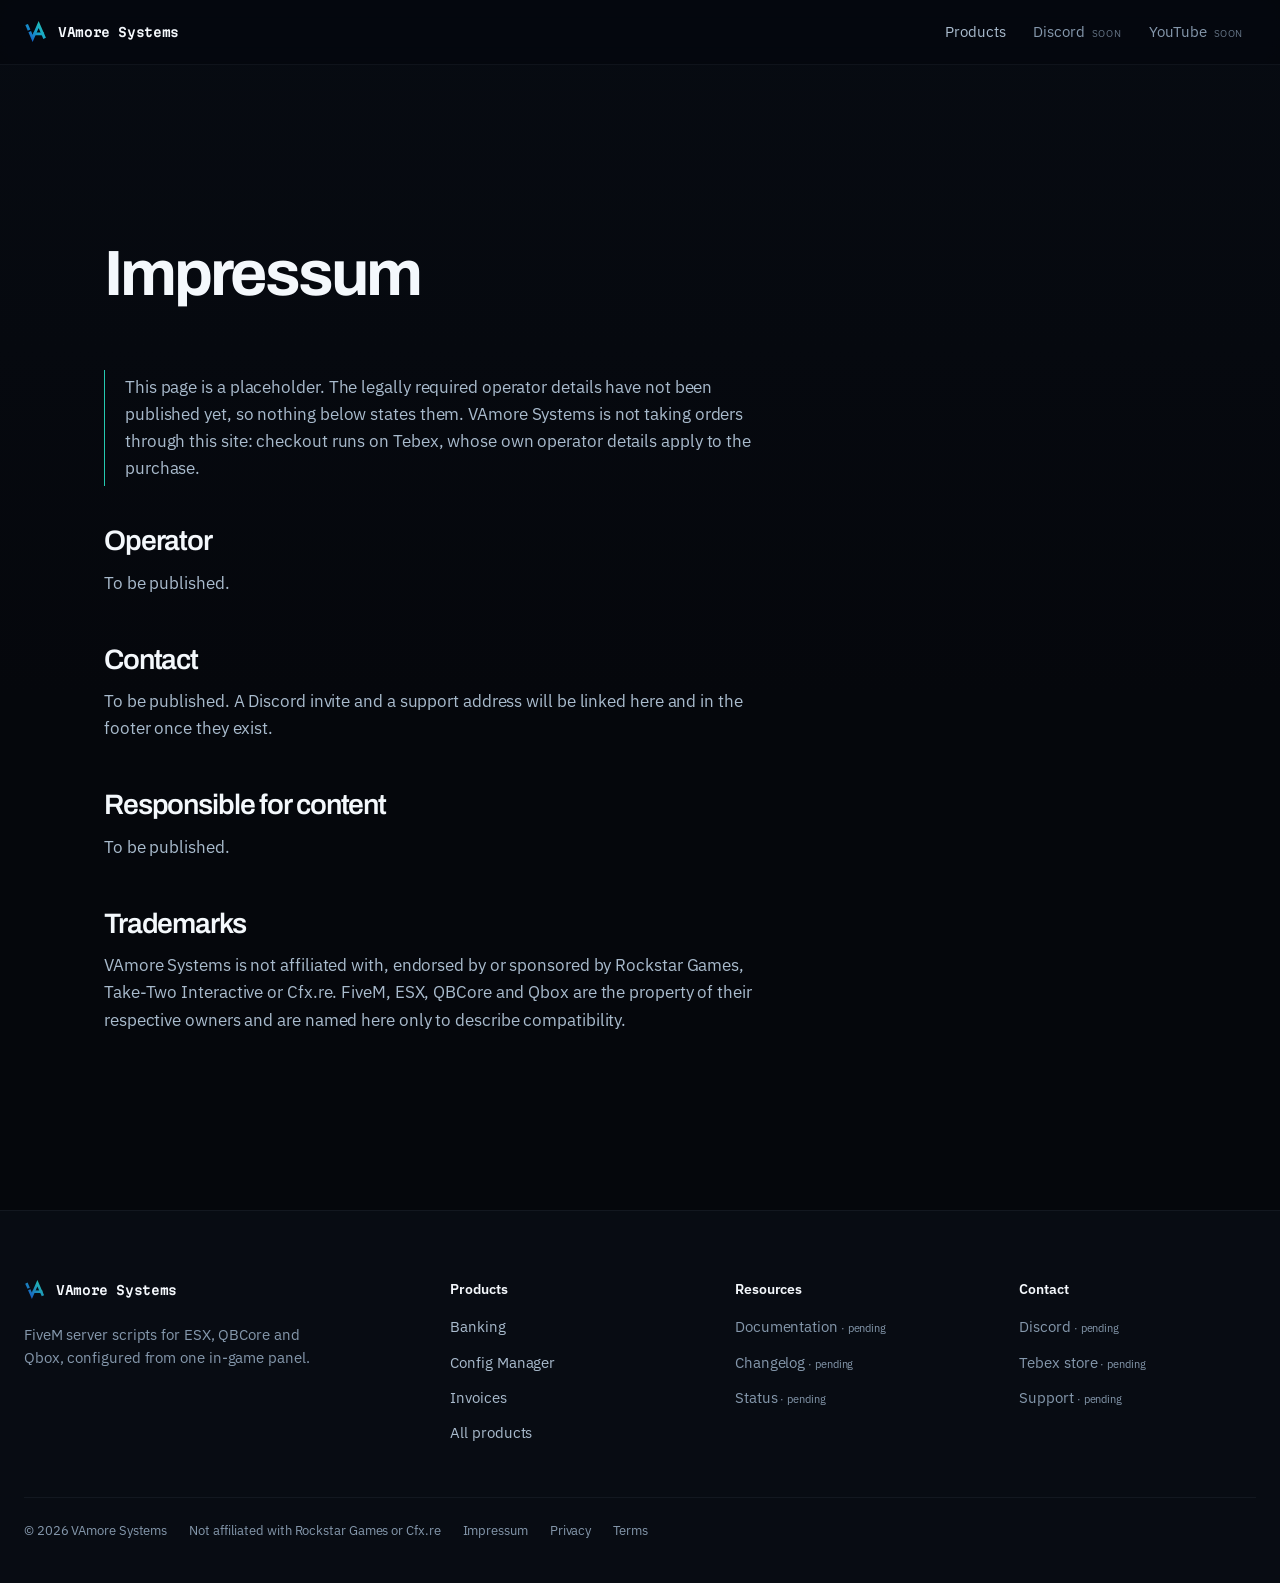
<file: legal/impressum.html>
<!doctype html>
<html lang="en">
<head>
<meta charset="utf-8">
<meta name="viewport" content="width=device-width, initial-scale=1">
<title>Impressum — VAmore Systems</title>
<meta name="description" content="Operator details for vamore.shop.">
<link rel="icon" href="../assets/vamore-favicon-32.png">
<link rel="preconnect" href="https://fonts.googleapis.com">
<link rel="preconnect" href="https://fonts.gstatic.com" crossorigin>
<link href="https://fonts.googleapis.com/css2?family=Archivo:wght@500;600;700&family=Azeret+Mono:wght@400;500&family=IBM+Plex+Sans:wght@400;500;600&family=Martian+Mono:wght@500;600&display=swap" rel="stylesheet">
<link rel="stylesheet" href="../style.css">
<!-- The entrance starts hidden, before the first paint, so the first screen
     never shows itself at full opacity and then fades in from nothing.
     The timer releases the page even if script.js never arrives. -->
<script>
  (function () {
    var root = document.documentElement;
    if (window.matchMedia('(prefers-reduced-motion: reduce)').matches) return;
    root.classList.add('js-entrance');
    window.setTimeout(function () { root.classList.remove('js-entrance'); }, 3000);
  })();
</script>

</head>
<body>
<a href="#main" class="skip">Skip to content</a>

<header class="nav">
  <div class="wrap-wide nav-inner">
    <a href="../index.html" class="brand">
      <svg width="24" height="24" viewBox="0 0 128 128" fill="none" aria-hidden="true">
        <defs><linearGradient id="vamMark" gradientUnits="userSpaceOnUse" x1="14" y1="104" x2="110" y2="20"><stop offset="0%" stop-color="#1450c8"></stop><stop offset="55%" stop-color="#17a2c9"></stop><stop offset="100%" stop-color="#25c9b0"></stop></linearGradient></defs>
        <path d="M14 24 L27 54" stroke="url(#vamMark)" stroke-width="15"></path>
        <path d="M30.5 62 L46 98 L78 24 L110 98" stroke="url(#vamMark)" stroke-width="15" stroke-linejoin="miter"></path>
        <path d="M50 74 H107" stroke="url(#vamMark)" stroke-width="15"></path>
      </svg>
      <span>VAmore Systems</span>
    </a>
    <nav class="nav-links" aria-label="Main">
      <a href="../products.html">Products</a>
      <!-- TODO: replace with the real Discord invite and YouTube channel. -->
      <span class="nav-soon">Discord</span>
      <span class="nav-soon">YouTube</span>
    </nav>
    <div class="nav-progress" aria-hidden="true"></div>
  </div>
</header>

<main id="main">
  <section>
    <div class="wrap">
      <div class="head">
        <h1>Impressum</h1>
      </div>

      <!-- TODO: replace this notice with the operator's real details before the store goes live.
           Required under § 5 DDG: name, address, contact, and (if applicable) VAT ID. -->
      <p class="notice">This page is a placeholder. The legally required operator details have not been
        published yet, so nothing below states them. VAmore Systems is not taking orders through this
        site: checkout runs on Tebex, whose own operator details apply to the purchase.</p>

      <div class="prose">
        <h2>Operator</h2>
        <p>To be published.</p>

        <h2>Contact</h2>
        <p>To be published. A Discord invite and a support address will be linked here and in the
          footer once they exist.</p>

        <h2>Responsible for content</h2>
        <p>To be published.</p>

        <h2>Trademarks</h2>
        <p>VAmore Systems is not affiliated with, endorsed by or sponsored by Rockstar Games, Take-Two
          Interactive or Cfx.re. FiveM, ESX, QBCore and Qbox are the property of their respective
          owners and are named here only to describe compatibility.</p>
      </div>
    </div>
  </section>
</main>
<footer class="foot">
  <div class="wrap-wide">
    <div class="foot-grid">
      <div class="foot-brand">
        <a href="../index.html" class="brand">
          <svg width="22" height="22" viewBox="0 0 128 128" fill="none" aria-hidden="true">
            <defs><linearGradient id="vamMarkF" gradientUnits="userSpaceOnUse" x1="14" y1="104" x2="110" y2="20"><stop offset="0%" stop-color="#1450c8"></stop><stop offset="100%" stop-color="#25c9b0"></stop></linearGradient></defs>
            <path d="M14 24 L27 54" stroke="url(#vamMarkF)" stroke-width="15"></path>
            <path d="M30.5 62 L46 98 L78 24 L110 98" stroke="url(#vamMarkF)" stroke-width="15" stroke-linejoin="miter"></path>
            <path d="M50 74 H107" stroke="url(#vamMarkF)" stroke-width="15"></path>
          </svg>
          <span>VAmore Systems</span>
        </a>
        <p>FiveM server scripts for ESX, QBCore and Qbox, configured from one in-game panel.</p>
      </div>
      <div class="foot-col">
        <span class="title">Products</span>
        <a href="../products/banking.html">Banking</a>
        <a href="../products/configpanel.html">Config Manager</a>
        <a href="../products/invoices.html">Invoices</a>
        <a href="../products.html">All products</a>
      </div>
      <div class="foot-col">
        <span class="title">Resources</span>
        <!-- TODO: replace with real URLs once they exist (docs, changelog, status). -->
        <span class="pending">Documentation</span>
        <span class="pending">Changelog</span>
        <span class="pending">Status</span>
      </div>
      <div class="foot-col">
        <span class="title">Contact</span>
        <!-- TODO: replace with the real Discord invite and Tebex storefront URL. -->
        <span class="pending">Discord</span>
        <span class="pending">Tebex store</span>
        <span class="pending">Support</span>
      </div>
    </div>
    <div class="foot-legal">
      <span>&copy; <span data-year>2026</span> VAmore Systems</span>
      <span>Not affiliated with Rockstar Games or Cfx.re</span>
      <a href="../legal/impressum.html">Impressum</a>
      <a href="../legal/privacy.html">Privacy</a>
      <a href="../legal/terms.html">Terms</a>
    </div>
  </div>
</footer>

<script src="../script.js"></script>
</body>
</html>
</file>
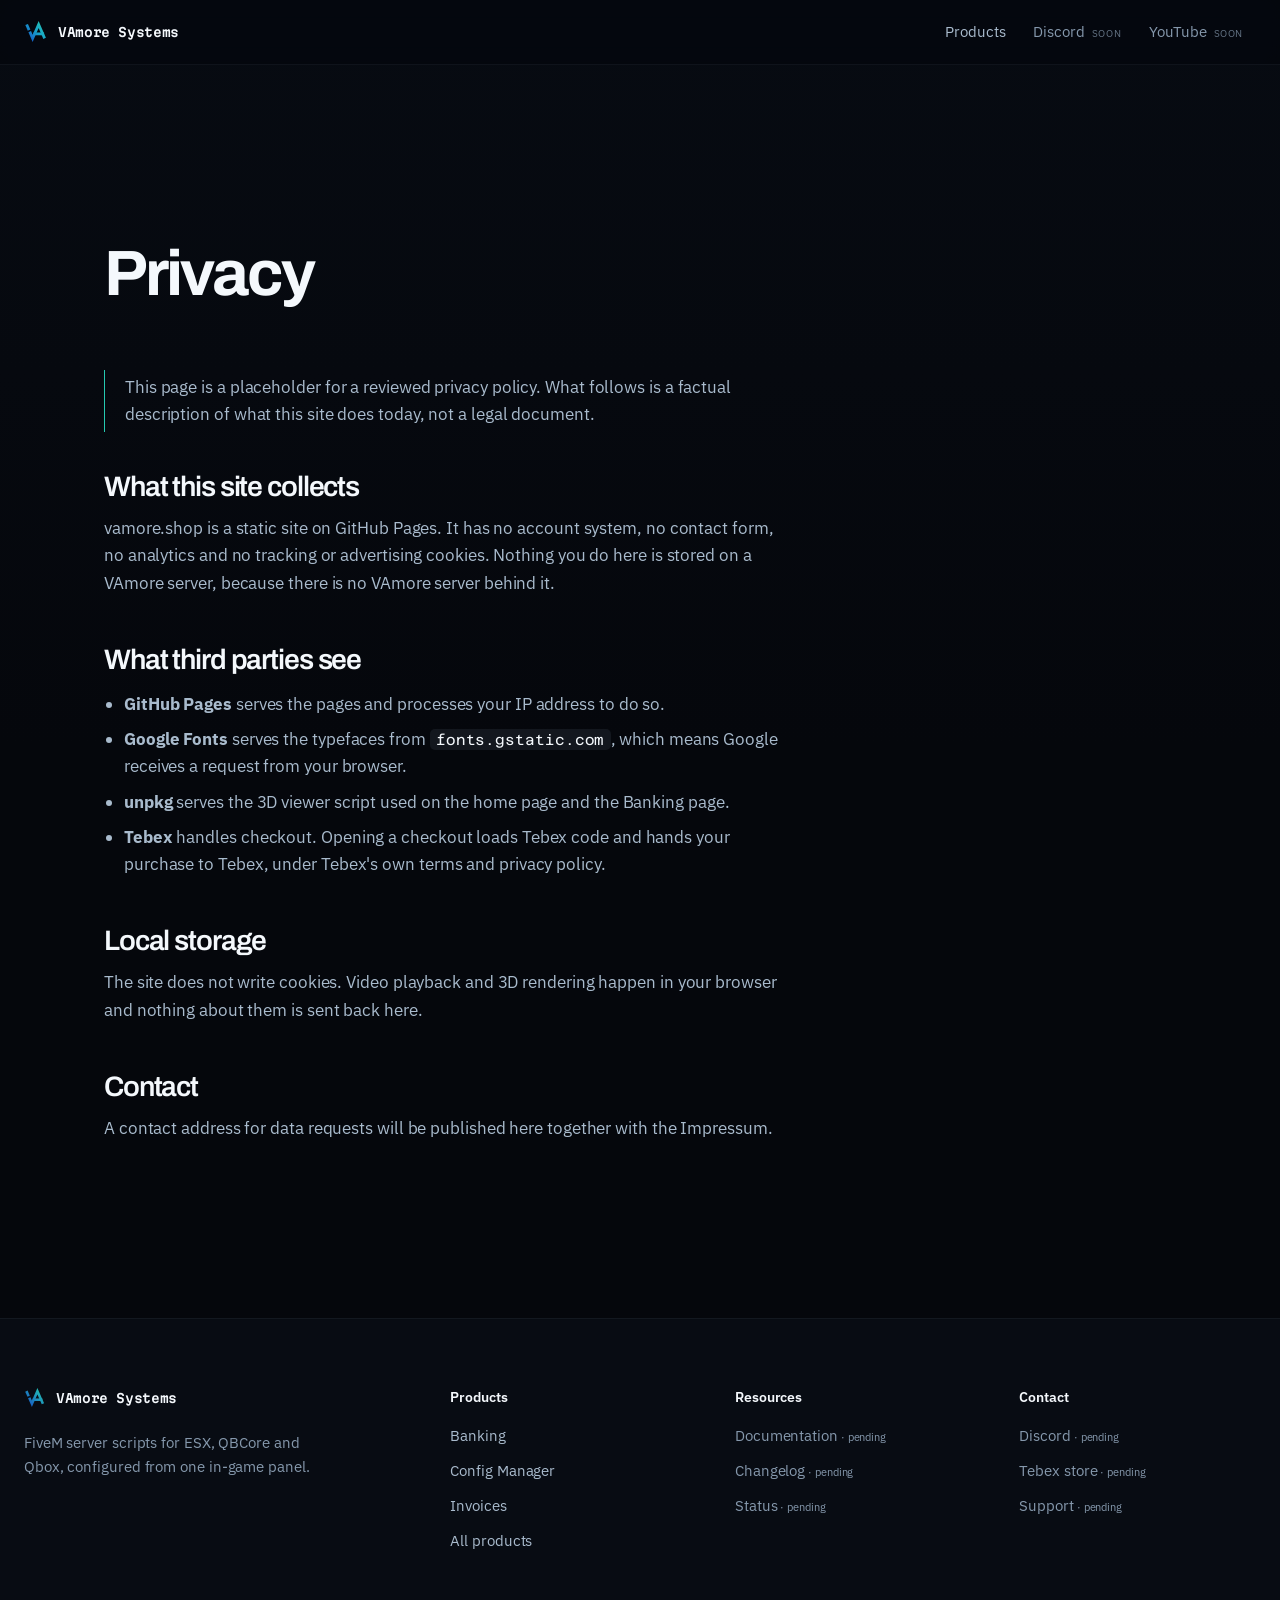
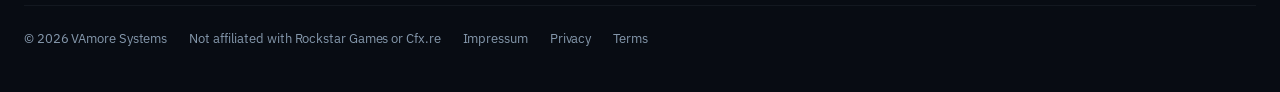
<file: legal/privacy.html>
<!doctype html>
<html lang="en">
<head>
<meta charset="utf-8">
<meta name="viewport" content="width=device-width, initial-scale=1">
<title>Privacy — VAmore Systems</title>
<meta name="description" content="What vamore.shop collects, and which third parties are involved.">
<link rel="icon" href="../assets/vamore-favicon-32.png">
<link rel="preconnect" href="https://fonts.googleapis.com">
<link rel="preconnect" href="https://fonts.gstatic.com" crossorigin>
<link href="https://fonts.googleapis.com/css2?family=Archivo:wght@500;600;700&family=Azeret+Mono:wght@400;500&family=IBM+Plex+Sans:wght@400;500;600&family=Martian+Mono:wght@500;600&display=swap" rel="stylesheet">
<link rel="stylesheet" href="../style.css">
<!-- The entrance starts hidden, before the first paint, so the first screen
     never shows itself at full opacity and then fades in from nothing.
     The timer releases the page even if script.js never arrives. -->
<script>
  (function () {
    var root = document.documentElement;
    if (window.matchMedia('(prefers-reduced-motion: reduce)').matches) return;
    root.classList.add('js-entrance');
    window.setTimeout(function () { root.classList.remove('js-entrance'); }, 3000);
  })();
</script>

</head>
<body>
<a href="#main" class="skip">Skip to content</a>

<header class="nav">
  <div class="wrap-wide nav-inner">
    <a href="../index.html" class="brand">
      <svg width="24" height="24" viewBox="0 0 128 128" fill="none" aria-hidden="true">
        <defs><linearGradient id="vamMark" gradientUnits="userSpaceOnUse" x1="14" y1="104" x2="110" y2="20"><stop offset="0%" stop-color="#1450c8"></stop><stop offset="55%" stop-color="#17a2c9"></stop><stop offset="100%" stop-color="#25c9b0"></stop></linearGradient></defs>
        <path d="M14 24 L27 54" stroke="url(#vamMark)" stroke-width="15"></path>
        <path d="M30.5 62 L46 98 L78 24 L110 98" stroke="url(#vamMark)" stroke-width="15" stroke-linejoin="miter"></path>
        <path d="M50 74 H107" stroke="url(#vamMark)" stroke-width="15"></path>
      </svg>
      <span>VAmore Systems</span>
    </a>
    <nav class="nav-links" aria-label="Main">
      <a href="../products.html">Products</a>
      <!-- TODO: replace with the real Discord invite and YouTube channel. -->
      <span class="nav-soon">Discord</span>
      <span class="nav-soon">YouTube</span>
    </nav>
    <div class="nav-progress" aria-hidden="true"></div>
  </div>
</header>

<main id="main">
  <section>
    <div class="wrap">
      <div class="head">
        <h1>Privacy</h1>
      </div>

      <!-- TODO: replace with a reviewed privacy policy before launch. The facts below describe what
           this site actually does today and should stay accurate as the site changes. -->
      <p class="notice">This page is a placeholder for a reviewed privacy policy. What follows is a
        factual description of what this site does today, not a legal document.</p>

      <div class="prose">
        <h2>What this site collects</h2>
        <p>vamore.shop is a static site on GitHub Pages. It has no account system, no contact form, no
          analytics and no tracking or advertising cookies. Nothing you do here is stored on a VAmore
          server, because there is no VAmore server behind it.</p>

        <h2>What third parties see</h2>
        <ul>
          <li><strong>GitHub Pages</strong> serves the pages and processes your IP address to do so.</li>
          <li><strong>Google Fonts</strong> serves the typefaces from <code>fonts.gstatic.com</code>,
            which means Google receives a request from your browser.</li>
          <li><strong>unpkg</strong> serves the 3D viewer script used on the home page and the Banking
            page.</li>
          <li><strong>Tebex</strong> handles checkout. Opening a checkout loads Tebex code and hands
            your purchase to Tebex, under Tebex's own terms and privacy policy.</li>
        </ul>

        <h2>Local storage</h2>
        <p>The site does not write cookies. Video playback and 3D rendering happen in your browser and
          nothing about them is sent back here.</p>

        <h2>Contact</h2>
        <p>A contact address for data requests will be published here together with the Impressum.</p>
      </div>
    </div>
  </section>
</main>
<footer class="foot">
  <div class="wrap-wide">
    <div class="foot-grid">
      <div class="foot-brand">
        <a href="../index.html" class="brand">
          <svg width="22" height="22" viewBox="0 0 128 128" fill="none" aria-hidden="true">
            <defs><linearGradient id="vamMarkF" gradientUnits="userSpaceOnUse" x1="14" y1="104" x2="110" y2="20"><stop offset="0%" stop-color="#1450c8"></stop><stop offset="100%" stop-color="#25c9b0"></stop></linearGradient></defs>
            <path d="M14 24 L27 54" stroke="url(#vamMarkF)" stroke-width="15"></path>
            <path d="M30.5 62 L46 98 L78 24 L110 98" stroke="url(#vamMarkF)" stroke-width="15" stroke-linejoin="miter"></path>
            <path d="M50 74 H107" stroke="url(#vamMarkF)" stroke-width="15"></path>
          </svg>
          <span>VAmore Systems</span>
        </a>
        <p>FiveM server scripts for ESX, QBCore and Qbox, configured from one in-game panel.</p>
      </div>
      <div class="foot-col">
        <span class="title">Products</span>
        <a href="../products/banking.html">Banking</a>
        <a href="../products/configpanel.html">Config Manager</a>
        <a href="../products/invoices.html">Invoices</a>
        <a href="../products.html">All products</a>
      </div>
      <div class="foot-col">
        <span class="title">Resources</span>
        <!-- TODO: replace with real URLs once they exist (docs, changelog, status). -->
        <span class="pending">Documentation</span>
        <span class="pending">Changelog</span>
        <span class="pending">Status</span>
      </div>
      <div class="foot-col">
        <span class="title">Contact</span>
        <!-- TODO: replace with the real Discord invite and Tebex storefront URL. -->
        <span class="pending">Discord</span>
        <span class="pending">Tebex store</span>
        <span class="pending">Support</span>
      </div>
    </div>
    <div class="foot-legal">
      <span>&copy; <span data-year>2026</span> VAmore Systems</span>
      <span>Not affiliated with Rockstar Games or Cfx.re</span>
      <a href="../legal/impressum.html">Impressum</a>
      <a href="../legal/privacy.html">Privacy</a>
      <a href="../legal/terms.html">Terms</a>
    </div>
  </div>
</footer>

<script src="../script.js"></script>
</body>
</html>
</file>
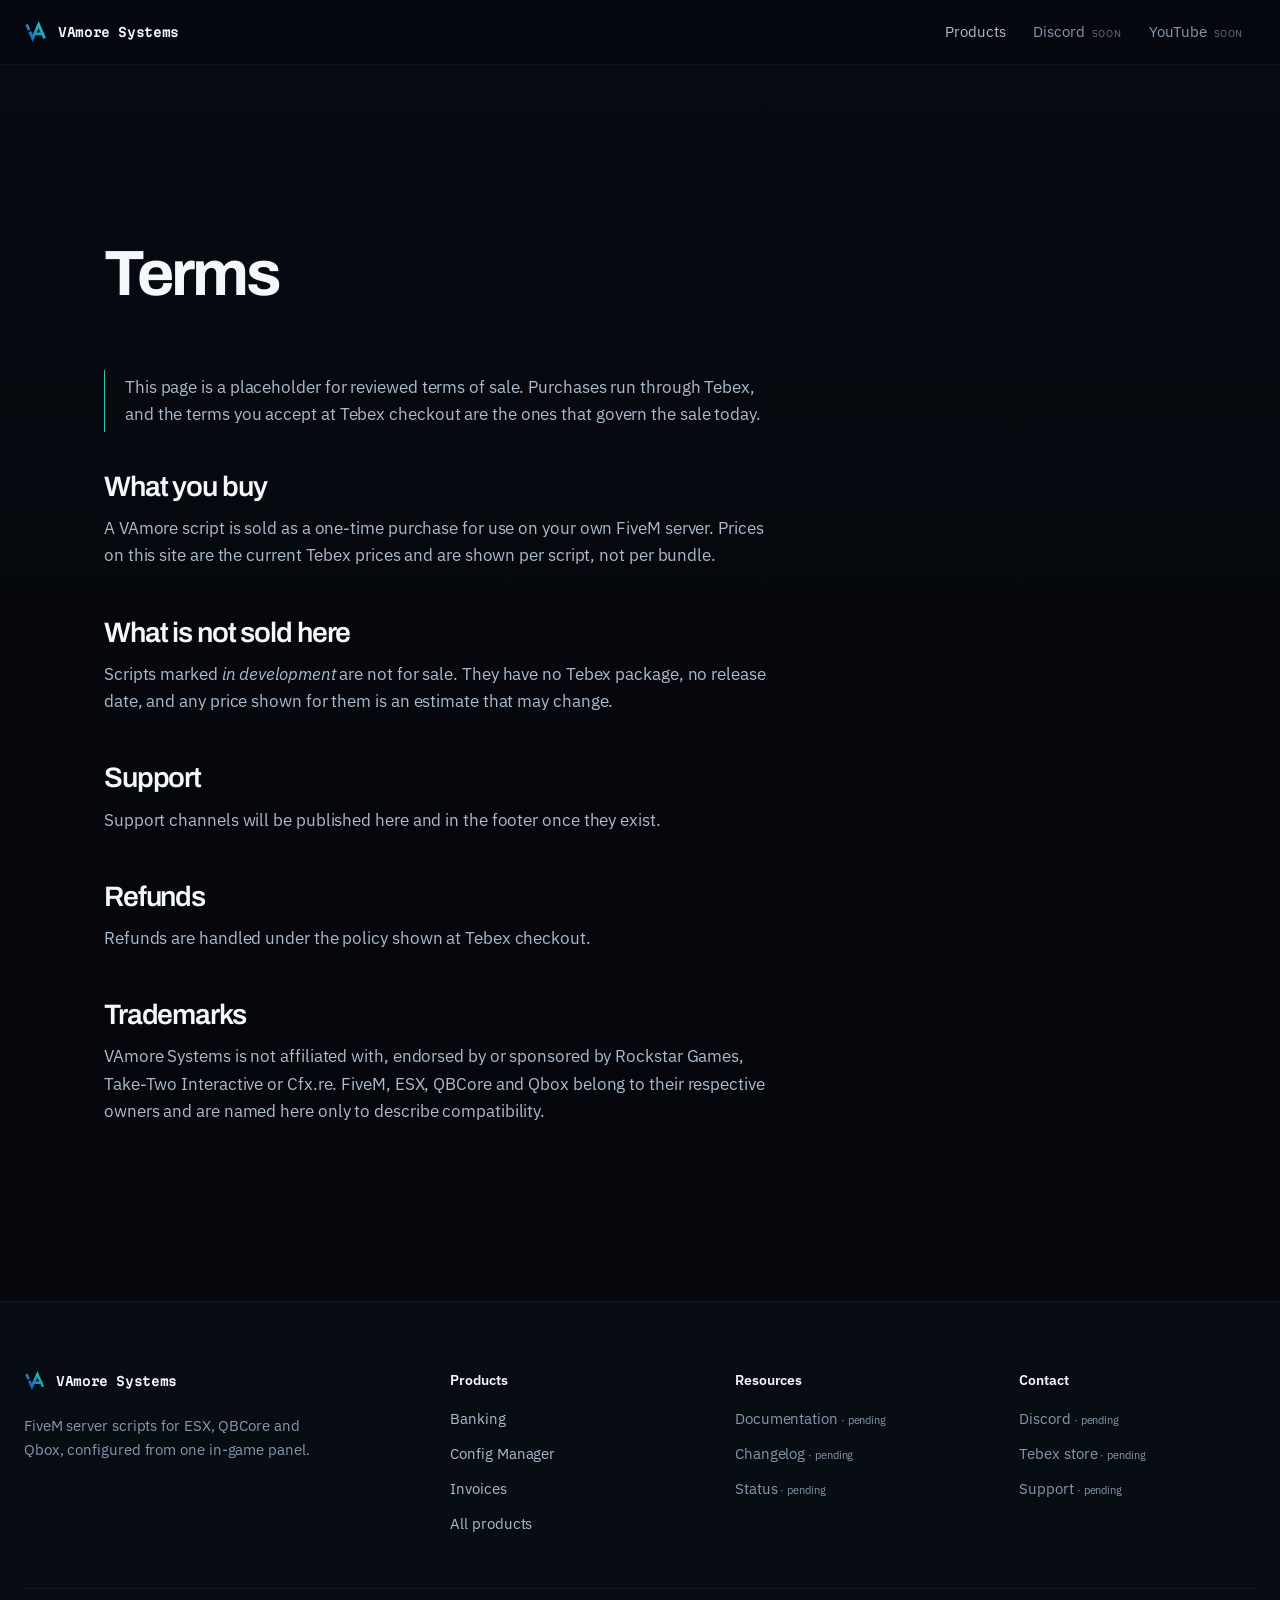
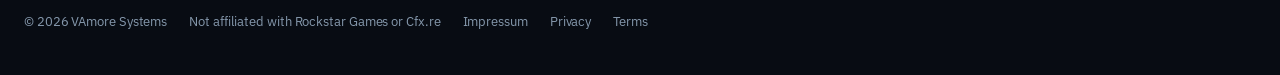
<file: legal/terms.html>
<!doctype html>
<html lang="en">
<head>
<meta charset="utf-8">
<meta name="viewport" content="width=device-width, initial-scale=1">
<title>Terms — VAmore Systems</title>
<meta name="description" content="Terms of sale for VAmore Systems scripts.">
<link rel="icon" href="../assets/vamore-favicon-32.png">
<link rel="preconnect" href="https://fonts.googleapis.com">
<link rel="preconnect" href="https://fonts.gstatic.com" crossorigin>
<link href="https://fonts.googleapis.com/css2?family=Archivo:wght@500;600;700&family=Azeret+Mono:wght@400;500&family=IBM+Plex+Sans:wght@400;500;600&family=Martian+Mono:wght@500;600&display=swap" rel="stylesheet">
<link rel="stylesheet" href="../style.css">
<!-- The entrance starts hidden, before the first paint, so the first screen
     never shows itself at full opacity and then fades in from nothing.
     The timer releases the page even if script.js never arrives. -->
<script>
  (function () {
    var root = document.documentElement;
    if (window.matchMedia('(prefers-reduced-motion: reduce)').matches) return;
    root.classList.add('js-entrance');
    window.setTimeout(function () { root.classList.remove('js-entrance'); }, 3000);
  })();
</script>

</head>
<body>
<a href="#main" class="skip">Skip to content</a>

<header class="nav">
  <div class="wrap-wide nav-inner">
    <a href="../index.html" class="brand">
      <svg width="24" height="24" viewBox="0 0 128 128" fill="none" aria-hidden="true">
        <defs><linearGradient id="vamMark" gradientUnits="userSpaceOnUse" x1="14" y1="104" x2="110" y2="20"><stop offset="0%" stop-color="#1450c8"></stop><stop offset="55%" stop-color="#17a2c9"></stop><stop offset="100%" stop-color="#25c9b0"></stop></linearGradient></defs>
        <path d="M14 24 L27 54" stroke="url(#vamMark)" stroke-width="15"></path>
        <path d="M30.5 62 L46 98 L78 24 L110 98" stroke="url(#vamMark)" stroke-width="15" stroke-linejoin="miter"></path>
        <path d="M50 74 H107" stroke="url(#vamMark)" stroke-width="15"></path>
      </svg>
      <span>VAmore Systems</span>
    </a>
    <nav class="nav-links" aria-label="Main">
      <a href="../products.html">Products</a>
      <!-- TODO: replace with the real Discord invite and YouTube channel. -->
      <span class="nav-soon">Discord</span>
      <span class="nav-soon">YouTube</span>
    </nav>
    <div class="nav-progress" aria-hidden="true"></div>
  </div>
</header>

<main id="main">
  <section>
    <div class="wrap">
      <div class="head">
        <h1>Terms</h1>
      </div>

      <!-- TODO: replace with reviewed terms before launch. Until then, the Tebex terms accepted at
           checkout are the ones that actually govern a purchase. -->
      <p class="notice">This page is a placeholder for reviewed terms of sale. Purchases run through
        Tebex, and the terms you accept at Tebex checkout are the ones that govern the sale today.</p>

      <div class="prose">
        <h2>What you buy</h2>
        <p>A VAmore script is sold as a one-time purchase for use on your own FiveM server. Prices on
          this site are the current Tebex prices and are shown per script, not per bundle.</p>

        <h2>What is not sold here</h2>
        <p>Scripts marked <em>in development</em> are not for sale. They have no Tebex package, no
          release date, and any price shown for them is an estimate that may change.</p>

        <h2>Support</h2>
        <p>Support channels will be published here and in the footer once they exist.</p>

        <h2>Refunds</h2>
        <p>Refunds are handled under the policy shown at Tebex checkout.</p>

        <h2>Trademarks</h2>
        <p>VAmore Systems is not affiliated with, endorsed by or sponsored by Rockstar Games, Take-Two
          Interactive or Cfx.re. FiveM, ESX, QBCore and Qbox belong to their respective owners and are
          named here only to describe compatibility.</p>
      </div>
    </div>
  </section>
</main>
<footer class="foot">
  <div class="wrap-wide">
    <div class="foot-grid">
      <div class="foot-brand">
        <a href="../index.html" class="brand">
          <svg width="22" height="22" viewBox="0 0 128 128" fill="none" aria-hidden="true">
            <defs><linearGradient id="vamMarkF" gradientUnits="userSpaceOnUse" x1="14" y1="104" x2="110" y2="20"><stop offset="0%" stop-color="#1450c8"></stop><stop offset="100%" stop-color="#25c9b0"></stop></linearGradient></defs>
            <path d="M14 24 L27 54" stroke="url(#vamMarkF)" stroke-width="15"></path>
            <path d="M30.5 62 L46 98 L78 24 L110 98" stroke="url(#vamMarkF)" stroke-width="15" stroke-linejoin="miter"></path>
            <path d="M50 74 H107" stroke="url(#vamMarkF)" stroke-width="15"></path>
          </svg>
          <span>VAmore Systems</span>
        </a>
        <p>FiveM server scripts for ESX, QBCore and Qbox, configured from one in-game panel.</p>
      </div>
      <div class="foot-col">
        <span class="title">Products</span>
        <a href="../products/banking.html">Banking</a>
        <a href="../products/configpanel.html">Config Manager</a>
        <a href="../products/invoices.html">Invoices</a>
        <a href="../products.html">All products</a>
      </div>
      <div class="foot-col">
        <span class="title">Resources</span>
        <!-- TODO: replace with real URLs once they exist (docs, changelog, status). -->
        <span class="pending">Documentation</span>
        <span class="pending">Changelog</span>
        <span class="pending">Status</span>
      </div>
      <div class="foot-col">
        <span class="title">Contact</span>
        <!-- TODO: replace with the real Discord invite and Tebex storefront URL. -->
        <span class="pending">Discord</span>
        <span class="pending">Tebex store</span>
        <span class="pending">Support</span>
      </div>
    </div>
    <div class="foot-legal">
      <span>&copy; <span data-year>2026</span> VAmore Systems</span>
      <span>Not affiliated with Rockstar Games or Cfx.re</span>
      <a href="../legal/impressum.html">Impressum</a>
      <a href="../legal/privacy.html">Privacy</a>
      <a href="../legal/terms.html">Terms</a>
    </div>
  </div>
</footer>

<script src="../script.js"></script>
</body>
</html>
</file>
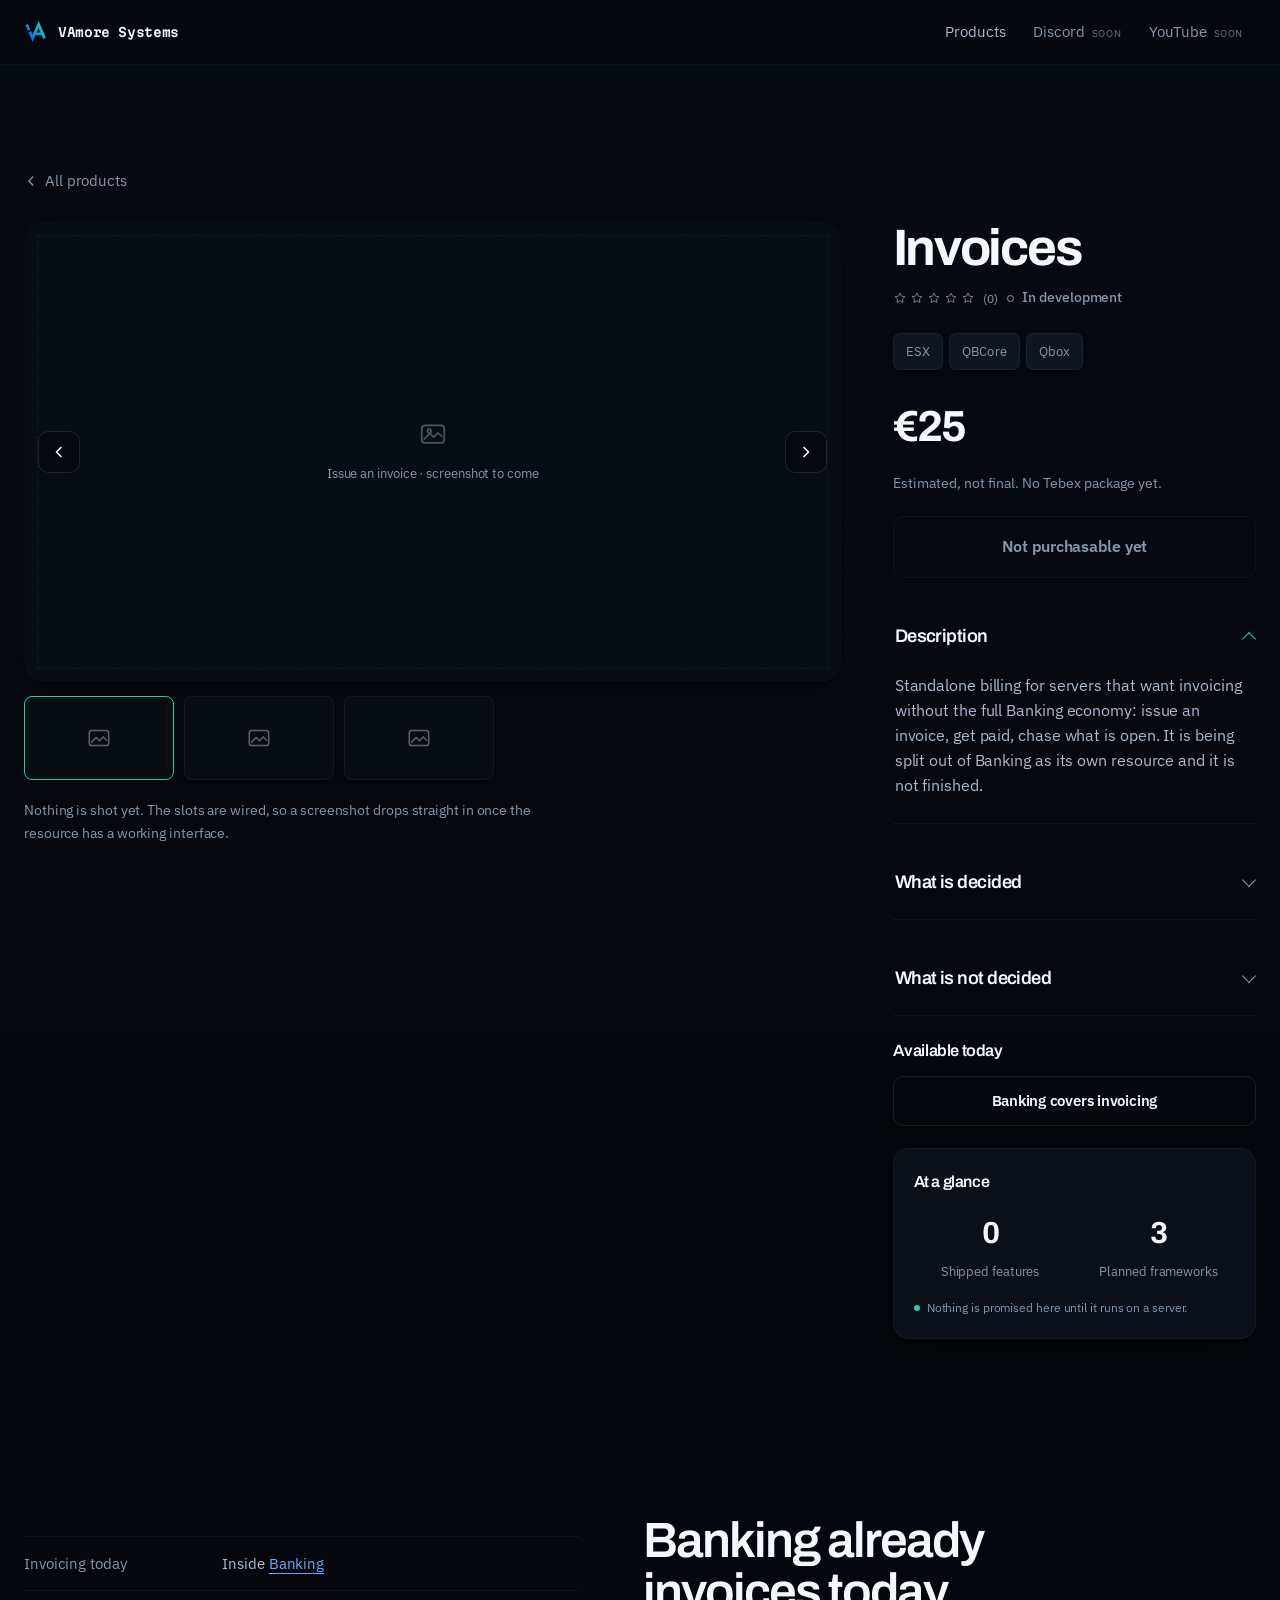
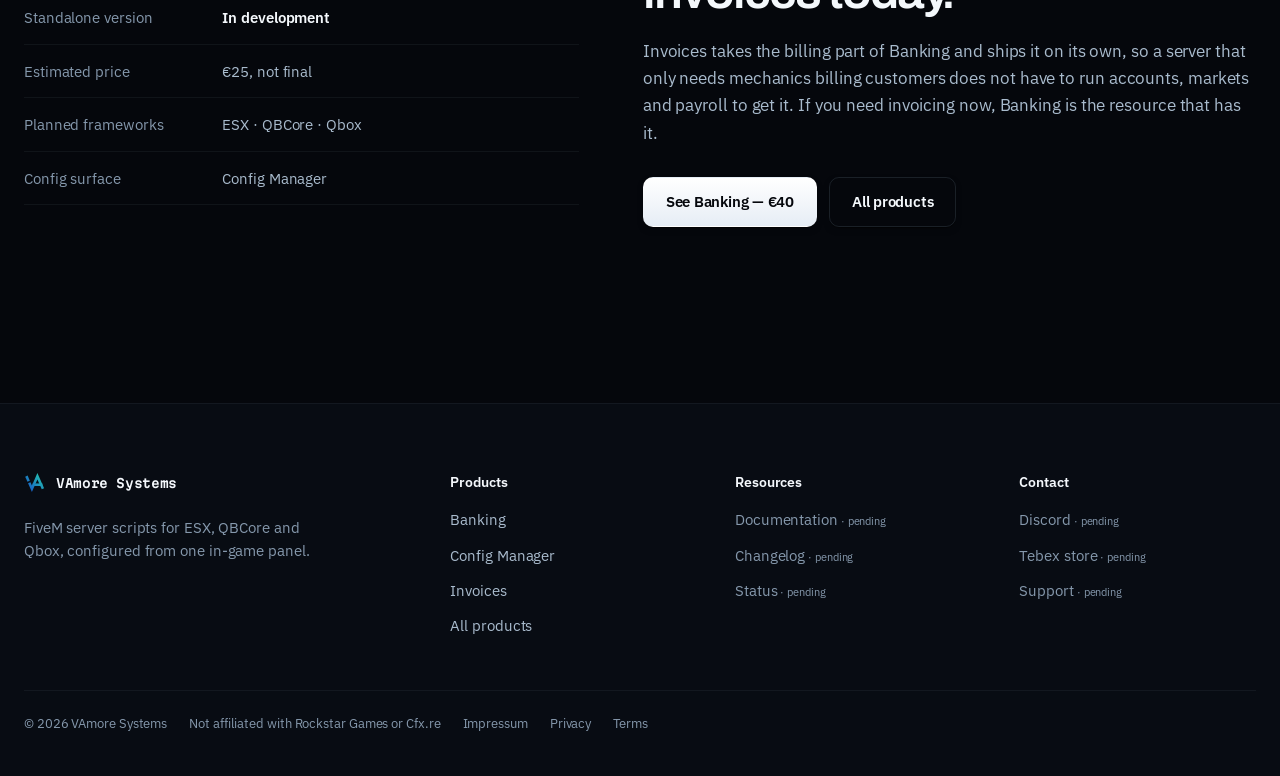
<file: products/invoices.html>
<!doctype html>
<html lang="en">
<head>
<meta charset="utf-8">
<meta name="viewport" content="width=device-width, initial-scale=1">
<title>Invoices — VAmore Systems</title>
<meta name="description" content="VAmore Invoices for FiveM: standalone billing, split out of Banking. In development, not purchasable yet.">
<link rel="icon" href="../assets/vamore-favicon-32.png">
<link rel="preconnect" href="https://fonts.googleapis.com">
<link rel="preconnect" href="https://fonts.gstatic.com" crossorigin>
<link href="https://fonts.googleapis.com/css2?family=Archivo:wght@500;600;700&family=Azeret+Mono:wght@400;500&family=IBM+Plex+Sans:wght@400;500;600&family=Martian+Mono:wght@500;600&display=swap" rel="stylesheet">
<link rel="stylesheet" href="../style.css">
<!-- The entrance starts hidden, before the first paint, so the first screen
     never shows itself at full opacity and then fades in from nothing.
     The timer releases the page even if script.js never arrives. -->
<script>
  (function () {
    var root = document.documentElement;
    if (window.matchMedia('(prefers-reduced-motion: reduce)').matches) return;
    root.classList.add('js-entrance');
    window.setTimeout(function () { root.classList.remove('js-entrance'); }, 3000);
  })();
</script>
<script defer src="https://js.tebex.io/v/1.js"></script>
</head>
<body>
<a href="#main" class="skip">Skip to content</a>

<header class="nav">
  <div class="wrap-wide nav-inner">
    <a href="../index.html" class="brand">
      <svg width="24" height="24" viewBox="0 0 128 128" fill="none" aria-hidden="true">
        <defs><linearGradient id="vamMark" gradientUnits="userSpaceOnUse" x1="14" y1="104" x2="110" y2="20"><stop offset="0%" stop-color="#1450c8"></stop><stop offset="55%" stop-color="#17a2c9"></stop><stop offset="100%" stop-color="#25c9b0"></stop></linearGradient></defs>
        <path d="M14 24 L27 54" stroke="url(#vamMark)" stroke-width="15"></path>
        <path d="M30.5 62 L46 98 L78 24 L110 98" stroke="url(#vamMark)" stroke-width="15" stroke-linejoin="miter"></path>
        <path d="M50 74 H107" stroke="url(#vamMark)" stroke-width="15"></path>
      </svg>
      <span>VAmore Systems</span>
    </a>
    <nav class="nav-links" aria-label="Main">
      <a href="../products.html">Products</a>
      <!-- TODO: replace with the real Discord invite and YouTube channel. -->
      <span class="nav-soon">Discord</span>
      <span class="nav-soon">YouTube</span>
    </nav>
    <div class="nav-progress" aria-hidden="true"></div>
  </div>
</header>



<main id="main">
  <section class="detail-top">
    <div class="wrap-wide">
      <a href="../products.html" class="back">
        <svg width="14" height="14" viewBox="0 0 16 16" fill="none" aria-hidden="true"><path d="M10 3.5 5.5 8l4.5 4.5" stroke="currentColor" stroke-width="1.5" stroke-linecap="round" stroke-linejoin="round"/></svg>
        All products
      </a>

      <div class="detail-grid" style="margin-top:26px">
        <div class="gallery" tabindex="0" aria-label="Invoices media">
          <div class="gallery-main">
            <button type="button" class="gal-nav prev" aria-label="Previous item">
              <svg width="16" height="16" viewBox="0 0 16 16" fill="none" aria-hidden="true"><path d="M10 3.5 5.5 8l4.5 4.5" stroke="currentColor" stroke-width="1.6" stroke-linecap="round" stroke-linejoin="round"/></svg>
            </button>

            <!-- TODO: replace each empty slide with a real 16:9 screenshot (assets/img/invoices-*.jpg). -->
            <div class="slide" data-active>
              <div class="slide-empty">
                <svg width="30" height="30" viewBox="0 0 24 24" fill="none" aria-hidden="true"><rect x="3" y="5" width="18" height="14" rx="2.5" stroke="currentColor" stroke-width="1.4"/><path d="m5 16 4.5-4.5 3 3L16 11l3 3" stroke="currentColor" stroke-width="1.4" stroke-linecap="round" stroke-linejoin="round"/><circle cx="9" cy="9.5" r="1.4" stroke="currentColor" stroke-width="1.4"/></svg>
                <span>Issue an invoice &middot; screenshot to come</span>
              </div>
            </div>
            <div class="slide">
              <div class="slide-empty">
                <svg width="30" height="30" viewBox="0 0 24 24" fill="none" aria-hidden="true"><rect x="3" y="5" width="18" height="14" rx="2.5" stroke="currentColor" stroke-width="1.4"/><path d="m5 16 4.5-4.5 3 3L16 11l3 3" stroke="currentColor" stroke-width="1.4" stroke-linecap="round" stroke-linejoin="round"/><circle cx="9" cy="9.5" r="1.4" stroke="currentColor" stroke-width="1.4"/></svg>
                <span>Open invoices &middot; screenshot to come</span>
              </div>
            </div>
            <div class="slide">
              <div class="slide-empty">
                <svg width="30" height="30" viewBox="0 0 24 24" fill="none" aria-hidden="true"><rect x="3" y="5" width="18" height="14" rx="2.5" stroke="currentColor" stroke-width="1.4"/><path d="m5 16 4.5-4.5 3 3L16 11l3 3" stroke="currentColor" stroke-width="1.4" stroke-linecap="round" stroke-linejoin="round"/><circle cx="9" cy="9.5" r="1.4" stroke="currentColor" stroke-width="1.4"/></svg>
                <span>Config Manager tab &middot; screenshot to come</span>
              </div>
            </div>

            <button type="button" class="gal-nav next" aria-label="Next item">
              <svg width="16" height="16" viewBox="0 0 16 16" fill="none" aria-hidden="true"><path d="M6 3.5 10.5 8 6 12.5" stroke="currentColor" stroke-width="1.6" stroke-linecap="round" stroke-linejoin="round"/></svg>
            </button>
          </div>

          <div class="gallery-thumbs">
            <button type="button" class="thumb is-empty" aria-current="true" aria-label="Show the invoice slot">
              <svg viewBox="0 0 24 24" fill="none" aria-hidden="true"><rect x="3" y="5" width="18" height="14" rx="2.5" stroke="currentColor" stroke-width="1.4"/><path d="m5 16 4.5-4.5 3 3L16 11l3 3" stroke="currentColor" stroke-width="1.4" stroke-linecap="round" stroke-linejoin="round"/></svg>
            </button>
            <button type="button" class="thumb is-empty" aria-label="Show the open invoices slot">
              <svg viewBox="0 0 24 24" fill="none" aria-hidden="true"><rect x="3" y="5" width="18" height="14" rx="2.5" stroke="currentColor" stroke-width="1.4"/><path d="m5 16 4.5-4.5 3 3L16 11l3 3" stroke="currentColor" stroke-width="1.4" stroke-linecap="round" stroke-linejoin="round"/></svg>
            </button>
            <button type="button" class="thumb is-empty" aria-label="Show the Config Manager slot">
              <svg viewBox="0 0 24 24" fill="none" aria-hidden="true"><rect x="3" y="5" width="18" height="14" rx="2.5" stroke="currentColor" stroke-width="1.4"/><path d="m5 16 4.5-4.5 3 3L16 11l3 3" stroke="currentColor" stroke-width="1.4" stroke-linecap="round" stroke-linejoin="round"/></svg>
            </button>
          </div>

          <p class="small">Nothing is shot yet. The slots are wired, so a screenshot drops straight in
            once the resource has a working interface.</p>
        </div>

        <aside class="buy-card">
          <div>
            <h1>Invoices</h1>
            <div class="rating" style="margin-top:12px">
              <span class="stars" role="img" aria-label="0 reviews">
                <svg width="14" height="14" viewBox="0 0 24 24" fill="none" aria-hidden="true"><path d="m12 3.6 2.6 5.3 5.8.85-4.2 4.1 1 5.75L12 16.9l-5.2 2.7 1-5.75-4.2-4.1 5.8-.85L12 3.6Z" stroke="currentColor" stroke-width="1.4" stroke-linejoin="round"/></svg>
                <svg width="14" height="14" viewBox="0 0 24 24" fill="none" aria-hidden="true"><path d="m12 3.6 2.6 5.3 5.8.85-4.2 4.1 1 5.75L12 16.9l-5.2 2.7 1-5.75-4.2-4.1 5.8-.85L12 3.6Z" stroke="currentColor" stroke-width="1.4" stroke-linejoin="round"/></svg>
                <svg width="14" height="14" viewBox="0 0 24 24" fill="none" aria-hidden="true"><path d="m12 3.6 2.6 5.3 5.8.85-4.2 4.1 1 5.75L12 16.9l-5.2 2.7 1-5.75-4.2-4.1 5.8-.85L12 3.6Z" stroke="currentColor" stroke-width="1.4" stroke-linejoin="round"/></svg>
                <svg width="14" height="14" viewBox="0 0 24 24" fill="none" aria-hidden="true"><path d="m12 3.6 2.6 5.3 5.8.85-4.2 4.1 1 5.75L12 16.9l-5.2 2.7 1-5.75-4.2-4.1 5.8-.85L12 3.6Z" stroke="currentColor" stroke-width="1.4" stroke-linejoin="round"/></svg>
                <svg width="14" height="14" viewBox="0 0 24 24" fill="none" aria-hidden="true"><path d="m12 3.6 2.6 5.3 5.8.85-4.2 4.1 1 5.75L12 16.9l-5.2 2.7 1-5.75-4.2-4.1 5.8-.85L12 3.6Z" stroke="currentColor" stroke-width="1.4" stroke-linejoin="round"/></svg>
                <span class="count">(0)</span>
              </span>
              <span class="status is-soon"><span class="dot"></span>In development</span>
            </div>
          </div>

          <div class="chips">
            <span class="chip">ESX</span>
            <span class="chip">QBCore</span>
            <span class="chip">Qbox</span>
          </div>

          <div class="price">&euro;25<small>Estimated, not final. No Tebex package yet.</small></div>

          <span class="btn is-disabled">Not purchasable yet</span>

          <details class="panel" open>
            <summary>Description</summary>
            <div class="panel-body">
              <p>Standalone billing for servers that want invoicing without the full Banking economy:
                issue an invoice, get paid, chase what is open. It is being split out of Banking as
                its own resource and it is not finished.</p>
            </div>
          </details>

          <details class="panel">
            <summary>What is decided</summary>
            <div class="panel-body">
              <ul>
                <li>It ships as its own resource, not as a Banking add-on.</li>
                <li>Its settings register into Config Manager like every other VAmore product.</li>
                <li>ESX, QBCore and Qbox in one build.</li>
              </ul>
            </div>
          </details>

          <details class="panel">
            <summary>What is not decided</summary>
            <div class="panel-body">
              <p>The feature list, the final price and the release date. There are no screenshots to
                show and no date to promise. This page changes when that changes.</p>
            </div>
          </details>

          <div class="buy-block">
            <span class="label">Available today</span>
            <a href="banking.html" class="btn btn-quiet">Banking covers invoicing</a>
          </div>

          <div class="stat-card">
            <span class="label">At a glance</span>
            <div class="stat-grid">
              <div><span class="fig">0</span><span class="cap">Shipped features</span></div>
              <div><span class="fig">3</span><span class="cap">Planned frameworks</span></div>
            </div>
            <p class="stat-note"><span class="dot"></span>Nothing is promised here until it runs on a
              server.</p>
          </div>
        </aside>
      </div>
    </div>
  </section>

  <section>
    <div class="wrap-wide">
      <div class="act flip">
        <div class="act-copy">
          <h2>Banking already invoices today.</h2>
          <p>Invoices takes the billing part of Banking and ships it on its own, so a server that only
            needs mechanics billing customers does not have to run accounts, markets and payroll to get
            it. If you need invoicing now, Banking is the resource that has it.</p>
          <div class="btn-row">
            <a href="banking.html" class="btn btn-primary">See Banking &mdash; &euro;40</a>
            <a href="../products.html" class="btn btn-quiet">All products</a>
          </div>
        </div>
        <div>
          <ul class="specs">
            <li><span class="k">Invoicing today</span><span class="v">Inside <a href="banking.html">Banking</a></span></li>
            <li><span class="k">Standalone version</span><span class="v"><strong>In development</strong></span></li>
            <li><span class="k">Estimated price</span><span class="v">&euro;25, not final</span></li>
            <li><span class="k">Planned frameworks</span><span class="v">ESX &middot; QBCore &middot; Qbox</span></li>
            <li><span class="k">Config surface</span><span class="v">Config Manager</span></li>
          </ul>
        </div>
      </div>
    </div>
  </section>
</main>
<footer class="foot">
  <div class="wrap-wide">
    <div class="foot-grid">
      <div class="foot-brand">
        <a href="../index.html" class="brand">
          <svg width="22" height="22" viewBox="0 0 128 128" fill="none" aria-hidden="true">
            <defs><linearGradient id="vamMarkF" gradientUnits="userSpaceOnUse" x1="14" y1="104" x2="110" y2="20"><stop offset="0%" stop-color="#1450c8"></stop><stop offset="100%" stop-color="#25c9b0"></stop></linearGradient></defs>
            <path d="M14 24 L27 54" stroke="url(#vamMarkF)" stroke-width="15"></path>
            <path d="M30.5 62 L46 98 L78 24 L110 98" stroke="url(#vamMarkF)" stroke-width="15" stroke-linejoin="miter"></path>
            <path d="M50 74 H107" stroke="url(#vamMarkF)" stroke-width="15"></path>
          </svg>
          <span>VAmore Systems</span>
        </a>
        <p>FiveM server scripts for ESX, QBCore and Qbox, configured from one in-game panel.</p>
      </div>
      <div class="foot-col">
        <span class="title">Products</span>
        <a href="../products/banking.html">Banking</a>
        <a href="../products/configpanel.html">Config Manager</a>
        <a href="../products/invoices.html">Invoices</a>
        <a href="../products.html">All products</a>
      </div>
      <div class="foot-col">
        <span class="title">Resources</span>
        <!-- TODO: replace with real URLs once they exist (docs, changelog, status). -->
        <span class="pending">Documentation</span>
        <span class="pending">Changelog</span>
        <span class="pending">Status</span>
      </div>
      <div class="foot-col">
        <span class="title">Contact</span>
        <!-- TODO: replace with the real Discord invite and Tebex storefront URL. -->
        <span class="pending">Discord</span>
        <span class="pending">Tebex store</span>
        <span class="pending">Support</span>
      </div>
    </div>
    <div class="foot-legal">
      <span>&copy; <span data-year>2026</span> VAmore Systems</span>
      <span>Not affiliated with Rockstar Games or Cfx.re</span>
      <a href="../legal/impressum.html">Impressum</a>
      <a href="../legal/privacy.html">Privacy</a>
      <a href="../legal/terms.html">Terms</a>
    </div>
  </div>
</footer>

<script src="../script.js"></script>
</body>
</html>
</file>
<file: style.css>
/* ==========================================================================
   VAmore Systems — Aurora Deck
   Dark ground, one object per act, brand light used as an event.
   ========================================================================== */

:root {
  --font-display: 'Archivo', system-ui, sans-serif;
  --font-text: 'IBM Plex Sans', system-ui, -apple-system, sans-serif;
  --font-brand: 'Martian Mono', ui-monospace, monospace;
  --font-code: 'Azeret Mono', ui-monospace, 'SFMono-Regular', monospace;

  --bg: #05070c;
  --bg-lift: #080c13;
  --bg-panel: #0c121b;
  --bg-panel-2: #111925;

  --line: rgba(180, 208, 235, 0.12);
  --line-soft: rgba(180, 208, 235, 0.06);

  --ink: #f4f8fc;
  --ink-2: #a9bbcd;
  --ink-3: #8598ac;

  --blue: #1450c8;
  --cyan: #17a2c9;
  --teal: #25c9b0;
  --ok: #25c9b0;
  --link: #6aa8ff;

  --brand-axis: linear-gradient(100deg, var(--blue) 0%, var(--cyan) 52%, var(--teal) 100%);

  --frame: 1120px;
  --frame-wide: 1280px;
  --r: 12px;
  --r-btn: 10px;
  --r-card: 16px;
  --r-lg: 20px;

  --ease: cubic-bezier(0.16, 1, 0.3, 1);
  --ease-inout: cubic-bezier(0.37, 0, 0.63, 1);

  /* Depth: a close contact shadow plus a wider, softer fall. */
  --shadow-sm: 0 1px 1px rgba(0, 0, 0, 0.45), 0 3px 8px -4px rgba(0, 0, 0, 0.5);
  --shadow-md: 0 2px 4px rgba(0, 0, 0, 0.45), 0 14px 30px -16px rgba(0, 0, 0, 0.75);
}

*, *::before, *::after { box-sizing: border-box; }

html {
  scroll-behavior: smooth;
  background: var(--bg);
  color-scheme: dark;
  -webkit-text-size-adjust: 100%;
}

body {
  margin: 0;
  background: linear-gradient(180deg, #070b12 0%, var(--bg) 44%), var(--bg);
  color: var(--ink);
  font-family: var(--font-text);
  font-size: 17px;
  line-height: 1.6;
  letter-spacing: -0.005em;
  -webkit-font-smoothing: antialiased;
}

img, video, canvas, model-viewer { max-width: 100%; display: block; }

/* --- browser surfaces ----------------------------------------------------- */

::selection { background: rgba(37, 201, 176, 0.3); color: #eafffb; }
:root { caret-color: var(--teal); accent-color: var(--teal); }

:focus-visible { outline: 2px solid var(--teal); outline-offset: 3px; border-radius: 8px; }

* { scrollbar-width: thin; scrollbar-color: #223040 var(--bg); }
::-webkit-scrollbar { width: 11px; height: 11px; }
::-webkit-scrollbar-track { background: var(--bg); }
::-webkit-scrollbar-thumb { background: #223040; border: 3px solid var(--bg); border-radius: 99px; }
::-webkit-scrollbar-thumb:hover { background: #31465b; }

a { color: var(--link); text-underline-offset: 4px; text-decoration-thickness: 1px; }
a:hover { color: #9cc6ff; }

.skip {
  position: absolute;
  left: -9999px;
  top: 8px;
  padding: 10px 16px;
  border-radius: 10px;
  background: var(--bg-panel-2);
  color: var(--ink);
  z-index: 200;
}
.skip:focus { left: 16px; }

/* --- layout --------------------------------------------------------------- */

.wrap { max-width: var(--frame); margin: 0 auto; padding: 0 24px; }
.wrap-wide { max-width: var(--frame-wide); margin: 0 auto; padding: 0 24px; }

section { padding: 116px 0; }
@media (min-width: 900px) { section { padding: 176px 0; } }

.rule { border-top: 1px solid var(--line-soft); }

h1, h2, h3 {
  font-family: var(--font-display);
  margin: 0;
  line-height: 1.04;
  letter-spacing: -0.035em;
  text-wrap: balance;
}

h1 { font-size: clamp(2.6rem, 6.6vw, 5.4rem); font-weight: 700; letter-spacing: -0.045em; }
h2 { font-size: clamp(1.95rem, 4vw, 3.1rem); font-weight: 600; letter-spacing: -0.04em; }
h3 { font-size: clamp(1.12rem, 1.6vw, 1.3rem); font-weight: 600; letter-spacing: -0.025em; }

p { margin: 0 0 1.15em; max-width: 68ch; color: var(--ink-2); }
p:last-child { margin-bottom: 0; }

.lede { font-size: clamp(1.08rem, 1.5vw, 1.3rem); color: var(--ink-2); line-height: 1.55; }
.small { font-size: 0.9rem; color: var(--ink-3); }
.mark { color: var(--ink); }

code, .code {
  font-family: var(--font-code);
  font-size: 0.86em;
  color: var(--ink);
  background: rgba(180, 208, 235, 0.08);
  padding: 0.12em 0.42em;
  border-radius: 5px;
}

.num { font-variant-numeric: tabular-nums; }

/* --- navigation ----------------------------------------------------------- */

.nav {
  position: sticky;
  top: 0;
  z-index: 80;
  background: rgba(5, 7, 12, 0.7);
  backdrop-filter: saturate(170%) blur(16px);
  border-bottom: 1px solid var(--line-soft);
}

.nav-inner { display: flex; align-items: center; gap: 26px; height: 64px; }

.nav-progress {
  position: absolute;
  left: 0;
  bottom: -1px;
  height: 1px;
  width: 100%;
  transform-origin: 0 50%;
  transform: scaleX(0);
  background: var(--brand-axis);
}

.brand {
  display: inline-flex;
  align-items: center;
  gap: 10px;
  font-family: var(--font-brand);
  font-size: 12.5px;
  font-weight: 600;
  letter-spacing: -0.03em;
  color: var(--ink);
  text-decoration: none;
  white-space: nowrap;
}
.brand:hover { color: var(--ink); }
.brand svg { flex: none; }

.nav-links { display: flex; align-items: center; gap: 2px; margin-left: auto; font-size: 14.5px; }
.nav-links a {
  color: var(--ink-2);
  text-decoration: none;
  padding: 8px 13px;
  border-radius: 10px;
  transition: color 160ms ease, background 160ms ease;
}
.nav-links a:hover { color: var(--ink); background: rgba(180, 208, 235, 0.06); }
.nav-links a[aria-current='page'] { color: var(--ink); }

@media (max-width: 900px) { .nav-links a.optional { display: none; } }
@media (max-width: 560px) {
  .nav-inner { gap: 10px; height: 58px; }
  .brand span { display: none; }
  .nav-links { gap: 0; font-size: 14px; }
  .nav-links a { padding: 8px 9px; }
  .nav .btn { padding: 9px 14px; font-size: 14px; }
}

/* --- buttons -------------------------------------------------------------- */

.btn {
  position: relative;
  display: inline-flex;
  align-items: center;
  justify-content: center;
  gap: 9px;
  font-family: inherit;
  font-size: 15px;
  font-weight: 600;
  letter-spacing: -0.015em;
  padding: 12px 22px;
  border-radius: var(--r-btn);
  border: 1px solid transparent;
  background: rgba(180, 208, 235, 0.07);
  color: var(--ink);
  text-decoration: none;
  cursor: pointer;
  overflow: hidden;
  box-shadow: var(--shadow-sm);
  transition: background 200ms var(--ease), border-color 200ms var(--ease),
              color 200ms var(--ease), translate 220ms var(--ease),
              box-shadow 260ms var(--ease);
}
.btn:hover { background: rgba(180, 208, 235, 0.13); color: var(--ink); translate: 0 -2px; }
.btn:active { translate: 0 0; }

.btn-primary {
  background: linear-gradient(180deg, #ffffff 0%, #e6edf5 100%);
  color: #05070c;
}
/* A metal glare crosses the filled button on hover. */
.btn-primary::after {
  content: '';
  position: absolute;
  inset: -20% -40%;
  background: linear-gradient(100deg,
    transparent 38%,
    rgba(255, 255, 255, 0.95) 50%,
    transparent 62%);
  translate: -130% 0;
  pointer-events: none;
}
.btn-primary:hover::after { animation: glare 900ms cubic-bezier(0.35, 0, 0.35, 1); }
@keyframes glare {
  from { translate: -130% 0; }
  to { translate: 130% 0; }
}
.btn-primary:hover {
  /* Pressing toward the page: the surface darkens while the light spreads. */
  background: linear-gradient(180deg, #eef3f9 0%, #d4dee9 100%);
  color: #05070c;
  box-shadow: var(--shadow-md), 0 10px 28px -8px rgba(255, 255, 255, 0.45),
              0 2px 12px -4px rgba(255, 255, 255, 0.35);
}

.btn-quiet { background: transparent; border-color: var(--line); color: var(--ink); }
.btn-quiet:hover { background: rgba(180, 208, 235, 0.06); border-color: rgba(180, 208, 235, 0.24); }

.btn[disabled], .btn.is-disabled {
  background: transparent;
  border-color: var(--line-soft);
  color: var(--ink-3);
  cursor: not-allowed;
  pointer-events: none;
}

.btn-row { display: flex; flex-wrap: wrap; gap: 12px; }

/* --- hero ----------------------------------------------------------------- */

.hero {
  position: relative;
  min-height: min(94vh, 900px);
  padding: clamp(48px, 8vw, 92px) 0 clamp(28px, 4vw, 48px);
  display: flex;
  flex-direction: column;
  justify-content: center;
  text-align: center;
  overflow: hidden;
}

.aurora {
  position: absolute;
  top: -160px;
  left: -14vw;
  right: -14vw;
  height: min(820px, 88%);
  z-index: 0;
  pointer-events: none;
  /* Static ground the shader paints over; also the no-WebGL fallback. */
  background:
    radial-gradient(64% 46% at 28% 12%, rgba(20, 80, 200, 0.30), transparent 68%),
    radial-gradient(52% 42% at 76% 24%, rgba(23, 162, 201, 0.22), transparent 70%),
    radial-gradient(46% 40% at 52% 4%, rgba(37, 201, 176, 0.16), transparent 72%);
  mask-image: linear-gradient(180deg, transparent 0%, #000 30%, #000 62%, transparent 97%);
  -webkit-mask-image: linear-gradient(180deg, transparent 0%, #000 30%, #000 62%, transparent 97%);
}
.aurora canvas {
  width: 100%;
  height: 100%;
  opacity: 0;
  /* The field is soft by intent; the blur removes the noise grid with it. */
  filter: blur(26px) saturate(115%);
  transform: scale(1.08);
  transition: opacity 1400ms var(--ease);
}
.aurora canvas.is-live { opacity: 1; }

.hero > :not(.aurora) { position: relative; z-index: 1; }

.hero h1 { margin: 0 auto; max-width: 15ch; }

.hero-sub {
  margin: 24px auto 0;
  max-width: 44ch;
  font-size: clamp(1.1rem, 1.8vw, 1.42rem);
  color: var(--ink-2);
  line-height: 1.45;
}

.hero .btn-row { justify-content: center; margin-top: 36px; }

.type-cursor {
  display: inline-block;
  width: 2px;
  height: 0.9em;
  margin-left: 0.06em;
  vertical-align: -0.06em;
  background: var(--teal);
  animation: blink 1.05s steps(1) infinite;
}
@keyframes blink { 0%, 49% { opacity: 1; } 50%, 100% { opacity: 0; } }

.stage {
  position: relative;
  z-index: 1;
  margin: clamp(4px, 2vw, 20px) auto 0;
  width: min(880px, 100%);
  aspect-ratio: 16 / 9;
}
.stage model-viewer { width: 100%; height: 100%; --poster-color: transparent; background: transparent; }
@media (max-width: 640px) { .stage { aspect-ratio: 5 / 4; } }

.scroll-cue {
  position: relative;
  z-index: 1;
  margin: 8px auto 0;
  display: inline-flex;
  flex-direction: column;
  align-items: center;
  gap: 10px;
  font-size: 0.78rem;
  letter-spacing: 0.14em;
  text-transform: uppercase;
  color: var(--ink-3);
  text-decoration: none;
}
.scroll-cue:hover { color: var(--ink-2); }
.scroll-cue .track {
  position: relative;
  width: 30px;
  height: 50px;
  border: 1px solid var(--line);
  border-radius: 999px;
  overflow: hidden;
  background: linear-gradient(180deg, rgba(37, 201, 176, 0.14) 0%, rgba(20, 80, 200, 0.08) 55%, transparent 100%);
  transition: border-color 300ms var(--ease);
}
.scroll-cue:hover .track { border-color: rgba(37, 201, 176, 0.5); }
.scroll-cue .track::after {
  content: '';
  position: absolute;
  inset: -60% 0 auto;
  height: 70%;
  background: linear-gradient(180deg, transparent 0%, rgba(37, 201, 176, 0.55) 55%, transparent 100%);
  animation: cue 2.6s var(--ease) infinite;
}
@keyframes cue {
  0% { transform: translateY(0); }
  100% { transform: translateY(160%); }
}

/* --- trust tags ----------------------------------------------------------- */

.trust {
  display: flex;
  flex-wrap: wrap;
  justify-content: center;
  gap: 10px;
  max-width: var(--frame);
  margin: 0 auto;
  padding: 0 24px 8px;
}

.tag {
  display: inline-flex;
  align-items: center;
  gap: 8px;
  padding: 9px 15px;
  border: 1px solid var(--line-soft);
  border-radius: 9px;
  background: #10161f;
  box-shadow: var(--shadow-sm);
  font-size: 0.86rem;
  color: var(--ink-2);
  white-space: nowrap;
  transition: border-color 240ms var(--ease), color 240ms var(--ease);
}
.tag:hover { border-color: var(--line); color: var(--ink); }
.tag .dot { width: 5px; height: 5px; border-radius: 50%; background: var(--teal); flex: none; }

/* --- acts ----------------------------------------------------------------- */

.act { display: grid; gap: clamp(30px, 5vw, 68px); align-items: center; }
@media (min-width: 900px) {
  .act { grid-template-columns: minmax(0, 0.95fr) minmax(0, 1.05fr); }
  .act.flip .act-copy { order: 2; }
}

.act-copy h2 { margin-bottom: 20px; }
.act-copy .lede { margin-bottom: 24px; }
.act-copy .btn-row { margin-top: 30px; }

.act-media {
  position: relative;
  border-radius: var(--r-lg);
  background: linear-gradient(168deg, var(--bg-panel) 0%, #070b11 100%);
  overflow: hidden;
}
.act-media video, .act-media img { width: 100%; }
.act-media model-viewer { width: 100%; height: clamp(280px, 34vw, 420px); }

/* --- video with poster ---------------------------------------------------- */

.player { position: relative; }
.player video { width: 100%; }
.player .poster {
  position: absolute;
  inset: 0;
  width: 100%;
  height: 100%;
  object-fit: cover;
  transition: opacity 500ms var(--ease);
}
.player.is-playing .poster { opacity: 0; pointer-events: none; }
.player .play {
  position: absolute;
  left: 50%;
  top: 50%;
  translate: -50% -50%;
  z-index: 2;
  width: 62px;
  height: 62px;
  padding: 0;
  border-radius: 50%;
  border: 1px solid rgba(255, 255, 255, 0.28);
  background: rgba(6, 10, 16, 0.62);
  backdrop-filter: blur(6px);
  color: var(--ink);
  cursor: pointer;
  display: grid;
  place-items: center;
  transition: background 200ms var(--ease), transform 200ms var(--ease);
}
.player .play:hover { background: rgba(37, 201, 176, 0.9); color: #032019; transform: translate(-50%, -50%) scale(1.05); }
.player.is-playing .play { opacity: 0; pointer-events: none; }

/* --- feature grid (drawn icons, not cards) -------------------------------- */

.features { display: grid; gap: 1px; background: var(--line-soft); border-top: 1px solid var(--line-soft); }
@media (min-width: 700px) { .features { grid-template-columns: repeat(2, 1fr); } }
@media (min-width: 1000px) { .features { grid-template-columns: repeat(3, 1fr); } }

.feature { background: var(--bg); padding: 34px 30px 38px; }
.feature .glyph {
  width: 46px;
  height: 46px;
  margin-bottom: 20px;
  color: var(--teal);
}
.feature .glyph [data-draw] {
  stroke-dasharray: var(--len, 120);
  stroke-dashoffset: var(--len, 120);
}
.feature.is-in .glyph [data-draw] {
  stroke-dashoffset: 0;
  transition: stroke-dashoffset 900ms var(--ease) var(--delay, 0ms);
}
.feature h3 { margin-bottom: 10px; }
.feature p { margin: 0; font-size: 0.97rem; }

/* --- schematic (scripts -> one panel) ------------------------------------- */

.schematic { width: 100%; height: auto; color: var(--ink-3); }
.schematic .node { fill: var(--bg-panel-2); stroke: var(--line); }
.schematic .wire { stroke: var(--line); stroke-dasharray: 4 5; }
.schematic .wire.live { stroke: var(--teal); stroke-dasharray: 5 7; animation: flow 2.6s linear infinite; }
.schematic .hub { fill: rgba(37, 201, 176, 0.12); stroke: var(--teal); }
.schematic text { fill: var(--ink-2); font-family: var(--font-text); font-size: 11px; }
@keyframes flow { to { stroke-dashoffset: -24; } }

/* --- spec table ----------------------------------------------------------- */

.specs { list-style: none; margin: 0; padding: 0; font-variant-numeric: tabular-nums; }
.specs li {
  display: grid;
  grid-template-columns: minmax(0, 0.5fr) minmax(0, 1fr);
  gap: 20px;
  padding: 14px 0;
  border-bottom: 1px solid var(--line-soft);
  font-size: 0.96rem;
}
.specs li:first-child { border-top: 1px solid var(--line-soft); }
.specs .k { color: var(--ink-3); }
.specs .v { color: var(--ink-2); }
.specs .v strong { color: var(--ink); font-weight: 600; }
@media (max-width: 560px) { .specs li { grid-template-columns: 1fr; gap: 3px; } }

/* --- feature lines -------------------------------------------------------- */

.lines { display: grid; margin: 0; padding: 0; list-style: none; }
.lines li {
  display: grid;
  gap: 6px 40px;
  padding: 26px 0;
  border-bottom: 1px solid var(--line-soft);
}
.lines li:first-child { border-top: 1px solid var(--line-soft); }
@media (min-width: 760px) { .lines li { grid-template-columns: minmax(0, 0.42fr) minmax(0, 1fr); } }
.lines h3 { font-size: 1.05rem; }
.lines p { margin: 0; font-size: 0.97rem; }

/* --- status --------------------------------------------------------------- */

.status {
  display: inline-flex;
  align-items: center;
  gap: 8px;
  font-size: 0.85rem;
  font-weight: 500;
  color: var(--ink-3);
}
.status .dot { width: 7px; height: 7px; border-radius: 50%; background: var(--teal); flex: none; }
.status.is-soon .dot { background: transparent; border: 1px solid var(--ink-3); }

/* --- section heads -------------------------------------------------------- */

.head { max-width: 62ch; margin-bottom: clamp(38px, 5vw, 62px); }
.head h1, .head h2 { margin-bottom: 20px; }
.head h1 { font-size: clamp(2.4rem, 5vw, 4rem); }
.head.center { margin-left: auto; margin-right: auto; text-align: center; }
.head.center p { margin-left: auto; margin-right: auto; }

/* --- closing band --------------------------------------------------------- */

.close-band {
  position: relative;
  border-radius: var(--r-lg);
  background: linear-gradient(168deg, var(--bg-panel) 0%, #070b11 100%);
  box-shadow: var(--shadow-md);
  padding: 44px 28px;
  text-align: center;
  overflow: hidden;
}
.close-band h2 { margin-bottom: 18px; }
.close-band p { margin-left: auto; margin-right: auto; }
.close-band .btn-row { justify-content: center; margin-top: 32px; }
@media (min-width: 760px) { .close-band { padding: 76px 64px; } }

/* --- product detail ------------------------------------------------------- */

.detail-head { display: grid; gap: 26px; padding-top: clamp(28px, 4vw, 52px); }
.detail-title { display: flex; align-items: center; gap: 18px; flex-wrap: wrap; margin-bottom: 4px; }
.detail-title h1 { font-size: clamp(2.4rem, 5vw, 4rem); }
.detail-buy {
  display: flex;
  align-items: center;
  gap: 18px 26px;
  flex-wrap: wrap;
  padding: 24px 0;
  border-top: 1px solid var(--line-soft);
  border-bottom: 1px solid var(--line-soft);
}
.detail-buy .price { font-size: clamp(1.7rem, 3vw, 2.3rem); font-weight: 600; letter-spacing: -0.035em; font-variant-numeric: tabular-nums; }
.detail-buy .note { color: var(--ink-3); font-size: 0.92rem; max-width: 42ch; }
.detail-buy .btn { margin-left: auto; }
@media (max-width: 620px) { .detail-buy .btn { margin-left: 0; width: 100%; } }

.back { display: inline-flex; align-items: center; gap: 7px; color: var(--ink-3); text-decoration: none; font-size: 0.92rem; }
.back:hover { color: var(--ink-2); }

.detail-media {
  margin-top: 8px;
  border-radius: var(--r-lg);
  background: linear-gradient(168deg, var(--bg-panel) 0%, #070b11 100%);
  overflow: hidden;
}
.detail-media model-viewer { width: 100%; height: clamp(300px, 40vw, 460px); }

/* --- prose (legal pages) -------------------------------------------------- */

.prose { max-width: 68ch; }
.prose h2 { font-size: clamp(1.4rem, 2.2vw, 1.8rem); margin: 48px 0 14px; }
.prose h2:first-child { margin-top: 0; }
.prose p, .prose li { color: var(--ink-2); }
.prose ul { padding-left: 20px; }
.prose li { margin-bottom: 8px; }

.notice {
  border-left: 1px solid var(--teal);
  padding: 4px 0 4px 20px;
  margin: 0 0 40px;
  color: var(--ink-2);
}

/* --- footer --------------------------------------------------------------- */

.foot { border-top: 1px solid var(--line-soft); padding: 68px 0 42px; background: var(--bg-lift); }
.foot-grid { display: grid; gap: 40px; grid-template-columns: 1fr; }
@media (min-width: 760px) { .foot-grid { grid-template-columns: 1.6fr repeat(3, 1fr); gap: 48px; } }

.foot-brand p { color: var(--ink-3); font-size: 0.92rem; max-width: 34ch; margin-top: 14px; }

.foot-col { display: flex; flex-direction: column; gap: 11px; font-size: 0.94rem; }
.foot-col .title { color: var(--ink); font-size: 0.85rem; font-weight: 600; margin-bottom: 4px; }
.foot-col a { color: var(--ink-2); text-decoration: none; }
.foot-col a:hover { color: var(--ink); }

.pending { color: var(--ink-3); cursor: not-allowed; }
.pending::after { content: " · pending"; font-size: 0.72em; }

.foot-legal {
  margin-top: 52px;
  padding-top: 22px;
  border-top: 1px solid var(--line-soft);
  display: flex;
  flex-wrap: wrap;
  gap: 8px 22px;
  font-size: 0.84rem;
  color: var(--ink-3);
}
.foot-legal a { color: var(--ink-3); text-decoration: none; }
.foot-legal a:hover { color: var(--ink-2); }

/* --- reveal --------------------------------------------------------------- */

.reveal { opacity: 0; transform: translateY(20px); filter: blur(6px); }
.reveal.is-in {
  opacity: 1;
  transform: none;
  filter: none;
  transition:
    opacity 900ms var(--ease) var(--delay, 0ms),
    transform 900ms var(--ease) var(--delay, 0ms),
    filter 900ms var(--ease) var(--delay, 0ms);
}

/* --- motion preferences --------------------------------------------------- */

@media (prefers-reduced-motion: reduce) {
  html { scroll-behavior: auto; }
  *, *::before, *::after {
    animation-duration: 0.001ms !important;
    animation-iteration-count: 1 !important;
    transition-duration: 0.001ms !important;
  }
  .reveal { opacity: 1; transform: none; filter: none; }
  .type-cursor, .scroll-cue .track::after { display: none; }
  .feature .glyph [data-draw] { stroke-dashoffset: 0; }
}

/* --- home showcase -------------------------------------------------------- */

.act.show + .act.show { margin-top: clamp(104px, 13vw, 200px); }

.show-meta {
  display: flex;
  align-items: center;
  gap: 16px;
  flex-wrap: wrap;
  margin-bottom: 18px;
}
.show-price {
  font-size: 0.95rem;
  font-weight: 600;
  font-variant-numeric: tabular-nums;
  color: var(--ink);
}
.show-price.is-soon { color: var(--ink-3); font-weight: 500; }

.act.show h2 { margin-bottom: 16px; }
.act.show .lede {
  margin-bottom: 0;
  max-width: 44ch;
  font-size: 1rem;
  line-height: 1.6;
  color: var(--ink-3);
}
.act.show .btn-row { margin-top: 28px; }


.show-blank {
  display: grid;
  place-items: center;
  gap: 18px;
  min-height: clamp(240px, 30vw, 360px);
  padding: 32px;
  text-align: center;
}
.show-blank svg { opacity: 0.34; }
.show-blank span { font-size: 0.86rem; color: var(--ink-3); }

/* Four modules read as two even rows; three columns would leave a hole. */
@media (min-width: 1000px) {
  .features.is-four { grid-template-columns: repeat(2, 1fr); }
}

/* --- floating objects ----------------------------------------------------- */
/* Models and preview plates sit on the page itself: no panel behind them, a
   brand-light bloom for depth, and a real contact shadow underneath. */

.act-media.is-object,
.detail-media.is-object {
  background: none;
  border-radius: 0;
  overflow: visible;
}

.is-object { position: relative; isolation: isolate; }

.is-object::before {
  content: '';
  position: absolute;
  left: 50%;
  top: 46%;
  z-index: -1;
  width: min(680px, 104%);
  aspect-ratio: 1.32;
  translate: -50% -50%;
  background: radial-gradient(50% 50% at 50% 50%,
    rgba(23, 162, 201, 0.46) 0%,
    rgba(20, 80, 200, 0.26) 44%,
    transparent 74%);
  filter: blur(52px);
  animation: breathe 11s ease-in-out infinite;
  pointer-events: none;
}

.is-object::after {
  content: '';
  position: absolute;
  left: 50%;
  bottom: 4%;
  z-index: -1;
  width: min(380px, 64%);
  height: 30px;
  translate: -50% 0;
  background: radial-gradient(50% 50% at 50% 50%, rgba(0, 0, 0, 0.8) 0%, transparent 72%);
  filter: blur(14px);
  animation: settle 7.5s ease-in-out infinite;
  pointer-events: none;
}

@keyframes breathe {
  0%, 100% { opacity: 0.78; transform: scale(1); }
  50% { opacity: 1; transform: scale(1.07); }
}

@keyframes float {
  0%, 100% { transform: translateY(0); }
  50% { transform: translateY(-14px); }
}

@keyframes settle {
  0%, 100% { opacity: 0.85; transform: scaleX(1); }
  50% { opacity: 0.6; transform: scaleX(0.9); }
}

.is-object model-viewer,
.is-object .show-blank {
  translate: 0 var(--shift, 0px);
  transition: translate 300ms linear;
  animation: float 7.5s ease-in-out infinite;
}

/* --- preview plate -------------------------------------------------------- */

.show-blank {
  display: grid;
  place-items: center;
  gap: 20px;
  min-height: clamp(260px, 32vw, 400px);
  padding: 40px;
  text-align: center;
  border: 1px dashed var(--line);
  border-radius: var(--r-lg);
  background: linear-gradient(168deg, rgba(17, 25, 37, 0.5) 0%, rgba(7, 11, 17, 0.5) 100%);
}
.show-blank svg { opacity: 0.4; }
.show-blank span { font-size: 0.86rem; color: var(--ink-3); }

/* Objects answer the pointer: the light swells, the object leans in. */
.act.show .act-media { transition: transform 500ms var(--ease); }
.act.show:hover .act-media { transform: scale(1.02); }
.act.show:hover .act-media::before { opacity: 1; transform: scale(1.12); }

.show-blank { transition: border-color 320ms var(--ease); }
.act.show:hover .show-blank { border-color: rgba(37, 201, 176, 0.35); }

/* A nav entry whose destination does not exist yet: visible, never clickable. */
.nav-soon {
  padding: 8px 13px;
  border-radius: 10px;
  color: var(--ink-3);
  cursor: not-allowed;
  user-select: none;
}
.nav-soon::after {
  content: 'soon';
  margin-left: 7px;
  font-size: 0.68em;
  letter-spacing: 0.06em;
  text-transform: uppercase;
  color: var(--ink-3);
  opacity: 0.75;
}

/* --- product cards -------------------------------------------------------- */

.grid-cards {
  display: grid;
  gap: 24px;
  grid-template-columns: 1fr;
}
@media (min-width: 720px) { .grid-cards { grid-template-columns: repeat(2, 1fr); } }
@media (min-width: 1060px) { .grid-cards { grid-template-columns: repeat(3, 1fr); } }

.card {
  display: flex;
  flex-direction: column;
  border: 1px solid var(--line-soft);
  border-radius: var(--r-card);
  background: linear-gradient(168deg, rgba(17, 25, 37, 0.55) 0%, rgba(7, 11, 17, 0.55) 100%);
  overflow: hidden;
  box-shadow: var(--shadow-md);
  transition: border-color 300ms var(--ease), transform 300ms var(--ease);
}
.card:hover { border-color: rgba(180, 208, 235, 0.22); }
.card .card-cover > * { transition: scale 600ms var(--ease); }
.card:hover .card-cover > * { scale: 1.03; }

.card-cover {
  position: relative;
  aspect-ratio: 16 / 9;
  display: grid;
  place-items: center;
  background:
    radial-gradient(70% 70% at 50% 45%, rgba(23, 162, 201, 0.16), transparent 72%),
    linear-gradient(168deg, #0d141d 0%, #070b11 100%);
  border-bottom: 1px solid var(--line-soft);
  overflow: hidden;
}
.card-cover img { width: 100%; height: 100%; object-fit: cover; }
.card-cover model-viewer { width: 100%; height: 100%; }
.card-cover svg { opacity: 0.36; }
.card-cover .cover-note {
  position: absolute;
  bottom: 14px;
  font-size: 0.74rem;
  color: var(--ink-3);
}

.card-body { display: flex; flex-direction: column; gap: 12px; padding: 20px 20px 20px; flex: 1; }
.card-title { display: flex; align-items: center; justify-content: space-between; gap: 14px; }
.card-title h3 { font-size: 1.2rem; font-weight: 600; letter-spacing: -0.03em; }
.card p { margin: 0; font-size: 0.93rem; color: var(--ink-3); line-height: 1.55; }

.stars { display: inline-flex; align-items: center; gap: 3px; color: var(--ink-3); }
.stars svg { flex: none; }
.stars .count { margin-left: 5px; font-size: 0.76rem; font-variant-numeric: tabular-nums; }

.card-foot {
  display: flex;
  align-items: center;
  justify-content: space-between;
  gap: 14px;
  margin-top: auto;
  padding-top: 16px;
  border-top: 1px solid var(--line-soft);
}
.card-price { font-size: 1.15rem; font-weight: 700; letter-spacing: -0.03em; font-variant-numeric: tabular-nums; white-space: nowrap; }
.card-price.is-soon { font-size: 0.9rem; font-weight: 500; color: var(--ink-3); letter-spacing: 0; }
.card-foot .btn { padding: 10px 16px; font-size: 14px; }
.card-foot .btn svg { transition: translate 240ms var(--ease); }
.card-foot .btn:hover svg { translate: 3px 0; }

.chips { display: flex; flex-wrap: wrap; gap: 6px; margin-top: 2px; }
.chip {
  padding: 7px 12px;
  border: 1px solid var(--line-soft);
  border-radius: 7px;
  background: #10161f;
  box-shadow: var(--shadow-sm);
  font-size: 0.82rem;
  letter-spacing: 0.01em;
  color: var(--ink-3);
  white-space: nowrap;
}


/* --- detail layout -------------------------------------------------------- */

.detail-grid { display: grid; gap: clamp(28px, 4vw, 56px); align-items: start; }
@media (min-width: 960px) { .detail-grid { grid-template-columns: minmax(0, 1.62fr) minmax(0, 0.72fr); } }

.gallery { display: grid; gap: 14px; }
.gallery-main {
  position: relative;
  border-radius: var(--r-lg);
  background: #070b11;
  overflow: hidden;
  box-shadow: var(--shadow-md);
  aspect-ratio: 16 / 9;
  display: grid;
  place-items: center;
}
.gallery-main model-viewer { width: 100%; height: 100%; }
.gallery-main .player, .gallery-main .player video, .gallery-main .player img, .gallery-main img {
  width: 100%;
  height: 100%;
  object-fit: contain;
}
.gallery-main .show-blank { border: 0; background: none; min-height: 0; }

.thumb {
  width: 92px;
  aspect-ratio: 16 / 9;
  border-radius: 10px;
  border: 1px solid var(--line-soft);
  overflow: hidden;
  background: #0b1119;
  cursor: pointer;
  padding: 0;
  transition: border-color 220ms var(--ease);
}
.thumb img { width: 100%; height: 100%; object-fit: cover; }
.thumb[aria-current='true'] { border-color: var(--teal); }
.thumb:hover { border-color: rgba(180, 208, 235, 0.28); }

.buy-card { display: grid; gap: 22px; }
@media (min-width: 960px) { .buy-card { position: sticky; top: 92px; } }

.buy-card h1 { font-size: clamp(2.4rem, 4vw, 3.6rem); letter-spacing: -0.045em; }
.buy-card .price { font-family: var(--font-display); font-size: clamp(2.2rem, 3.4vw, 3rem); font-weight: 700; letter-spacing: -0.045em; font-variant-numeric: tabular-nums; }
.buy-card .price small { display: block; font-family: var(--font-text); font-size: 0.88rem; font-weight: 400; letter-spacing: 0; color: var(--ink-3); margin-top: 10px; }
.buy-card > .btn { width: 100%; padding: 17px 24px; font-size: 16px; }

.facts { display: grid; gap: 0; margin: 0; padding: 0; list-style: none; font-size: 0.9rem; }
.facts li {
  display: flex;
  justify-content: space-between;
  gap: 16px;
  padding: 11px 0;
  border-bottom: 1px solid var(--line-soft);
}
.facts li:last-child { border-bottom: 0; }
.facts .k { color: var(--ink-3); }
.facts .v { color: var(--ink-2); text-align: right; }
.facts .v strong { color: var(--ink); font-weight: 600; }

/* --- disclosure ----------------------------------------------------------- */

.panels { border-top: 1px solid var(--line-soft); padding-top: 4px; }
.panel { border-bottom: 1px solid var(--line-soft); }
.panel > summary {
  display: flex;
  align-items: center;
  justify-content: space-between;
  gap: 16px;
  padding: 22px 2px;
  cursor: pointer;
  list-style: none;
  font-family: var(--font-display);
  font-size: 1.14rem;
  font-weight: 600;
  letter-spacing: -0.03em;
  color: var(--ink);
}
.panel > summary::-webkit-details-marker { display: none; }
.panel > summary::after {
  content: '';
  width: 10px;
  height: 10px;
  border-right: 1.5px solid var(--ink-3);
  border-bottom: 1.5px solid var(--ink-3);
  rotate: 45deg;
  translate: 0 -2px;
  transition: rotate 260ms var(--ease), border-color 260ms var(--ease);
}
.panel[open] > summary::after { rotate: -135deg; translate: 0 2px; border-color: var(--teal); }
.panel > summary:hover::after { border-color: var(--ink-2); }
.panel-body { padding: 0 2px 24px; }
.panel-body p, .panel-body li { color: var(--ink-2); font-size: 0.98rem; }
.panel-body ul { margin: 0; padding-left: 20px; display: grid; gap: 8px; }

.center-text { text-align: center; margin-left: auto; margin-right: auto; }

/* --- gallery -------------------------------------------------------------- */

.gallery-main .slide { position: absolute; inset: 0; display: grid; place-items: center; opacity: 0; pointer-events: none; }
.gallery-main .slide[data-active] { opacity: 1; pointer-events: auto; }
.gallery-main .slide img, .gallery-main .slide video { width: 100%; height: 100%; object-fit: contain; }
.gallery-main .slide model-viewer { width: 100%; height: 100%; }

.gal-nav {
  position: absolute;
  top: 50%;
  translate: 0 -50%;
  z-index: 3;
  width: 42px;
  height: 42px;
  display: grid;
  place-items: center;
  border: 1px solid var(--line);
  border-radius: var(--r-btn);
  background: rgba(6, 10, 16, 0.72);
  backdrop-filter: blur(6px);
  color: var(--ink);
  cursor: pointer;
  transition: background 200ms var(--ease), border-color 200ms var(--ease), opacity 200ms var(--ease);
}
.gal-nav:hover { background: rgba(37, 201, 176, 0.85); border-color: transparent; color: #032019; }
.gal-nav.prev { left: 14px; }
.gal-nav.next { right: 14px; }
.gal-nav[hidden] { display: none; }

.gallery-thumbs { display: flex; flex-wrap: nowrap; gap: 10px; overflow-x: auto; padding-bottom: 4px; scrollbar-width: none; }
.gallery-thumbs::-webkit-scrollbar { display: none; }
.thumb {
  position: relative;
  flex: none;
  width: 150px;
  box-shadow: var(--shadow-sm);
  aspect-ratio: 16 / 9;
  border-radius: 8px;
  border: 1px solid var(--line-soft);
  overflow: hidden;
  background: #0b1119;
  cursor: pointer;
  padding: 0;
  display: grid;
  place-items: center;
  transition: border-color 220ms var(--ease);
}
.thumb img { width: 100%; height: 100%; object-fit: cover; }
.thumb svg.mark { width: 30px; height: 30px; opacity: 0.5; }
.thumb .badge {
  position: absolute;
  right: 6px;
  bottom: 6px;
  width: 18px;
  height: 18px;
  display: grid;
  place-items: center;
  border-radius: 5px;
  background: rgba(6, 10, 16, 0.8);
  color: var(--ink);
}
.thumb[aria-current='true'] { border-color: var(--teal); }
.thumb:hover { border-color: rgba(180, 208, 235, 0.3); }

/* --- purchase column extras ----------------------------------------------- */

.buy-card .rating { display: flex; align-items: center; gap: 10px; }

.buy-block { display: grid; gap: 12px; }
.buy-block .label {
  font-family: var(--font-display);
  font-size: 1.02rem;
  font-weight: 600;
  letter-spacing: -0.025em;
  color: var(--ink);
}
.buy-block .btn { width: 100%; }

.stat-card {
  border: 1px solid var(--line-soft);
  border-radius: var(--r-card);
  background: rgba(17, 25, 37, 0.5);
  padding: 20px;
  box-shadow: var(--shadow-md);
}
.stat-card .label {
  font-family: var(--font-display);
  font-size: 1rem;
  font-weight: 600;
  letter-spacing: -0.025em;
  color: var(--ink);
  margin-bottom: 14px;
  display: block;
}
.stat-grid { display: grid; grid-template-columns: repeat(2, 1fr); gap: 16px; text-align: center; }
.stat-grid .fig {
  font-family: var(--font-display);
  font-size: 1.9rem;
  font-weight: 700;
  letter-spacing: -0.04em;
  font-variant-numeric: tabular-nums;
  color: var(--ink);
  display: block;
}
.stat-grid .cap { font-size: 0.8rem; color: var(--ink-3); }
.stat-note { margin-top: 14px; font-size: 0.76rem; color: var(--ink-3); display: flex; align-items: center; gap: 7px; }
.stat-note .dot { width: 6px; height: 6px; border-radius: 50%; background: var(--teal); flex: none; }

/* --- file tree ------------------------------------------------------------ */

.tree {
  font-family: var(--font-code);
  font-size: 0.8rem;
  line-height: 1.75;
  color: var(--ink-2);
  margin: 0;
  padding: 0;
  list-style: none;
}
.tree ul { list-style: none; margin: 0; padding-left: 16px; }
.tree .dir { color: var(--ink); }
.tree .file { color: var(--ink-3); }

/* A slot that has no screenshot yet: marked as empty, never dressed up. */
.slide-empty {
  width: 100%;
  height: 100%;
  display: grid;
  place-items: center;
  align-content: center;
  gap: 14px;
  text-align: center;
  background: #080d14;
  outline: 1px dashed var(--line-soft);
  outline-offset: -14px;
}
.slide-empty svg { opacity: 0.3; }
.slide-empty span { font-size: 0.84rem; color: var(--ink-3); }
.thumb.is-empty { display: grid; place-items: center; background: #080d14; }
.thumb.is-empty svg { width: 26px; height: 26px; opacity: 0.34; }

/* The product page opens on its media, so it starts higher than a prose page. */
.detail-top { padding-top: 72px; padding-bottom: 0; }
@media (min-width: 900px) { .detail-top { padding-top: 104px; } }

/* The recording is letterboxed inside the frame rather than cropped: the panel
   is the product, and clipping its save bar would hide the point. */
.gallery-main .player { position: relative; width: 100%; height: 100%; }
.gallery-main .player video,
.gallery-main .player .poster {
  position: absolute;
  inset: 0;
  width: 100%;
  height: 100%;
  object-fit: contain;
}

/* --- entrance ------------------------------------------------------------- */
/* Everything above the fold arrives on load: a slow rise that eases in and out
   again, staggered, so the page assembles itself instead of snapping in
   half-loaded. */

/* The pre-state lands before the first paint, from the inline flag in each
   page head. :where() keeps it at the specificity of the flag alone, so
   .rise.is-up below wins without a fight. Keep this list in step with
   ENTRANCE_SELECTORS in script.js; the product cards are rendered by script.js
   itself and are covered by .rise instead. */
html.js-entrance :where(.hero h1, .hero .hero-sub, .hero .btn-row, .stage,
  .scroll-cue, .trust .tag, main > section:first-of-type .head,
  .detail-top .back, .detail-top .gallery, .detail-top .buy-card) {
  opacity: 0;
  translate: 0 24px;
}

.rise {
  opacity: 0;
  translate: 0 24px;
  will-change: opacity, translate;
}
.rise.is-up {
  opacity: 1;
  translate: 0 0;
  transition:
    opacity 1200ms var(--ease-inout) var(--rise-delay, 0ms),
    translate 1200ms var(--ease-inout) var(--rise-delay, 0ms);
}

@media (prefers-reduced-motion: reduce) {
  .rise, .rise.is-up { opacity: 1; translate: 0 0; }
}
</file>
